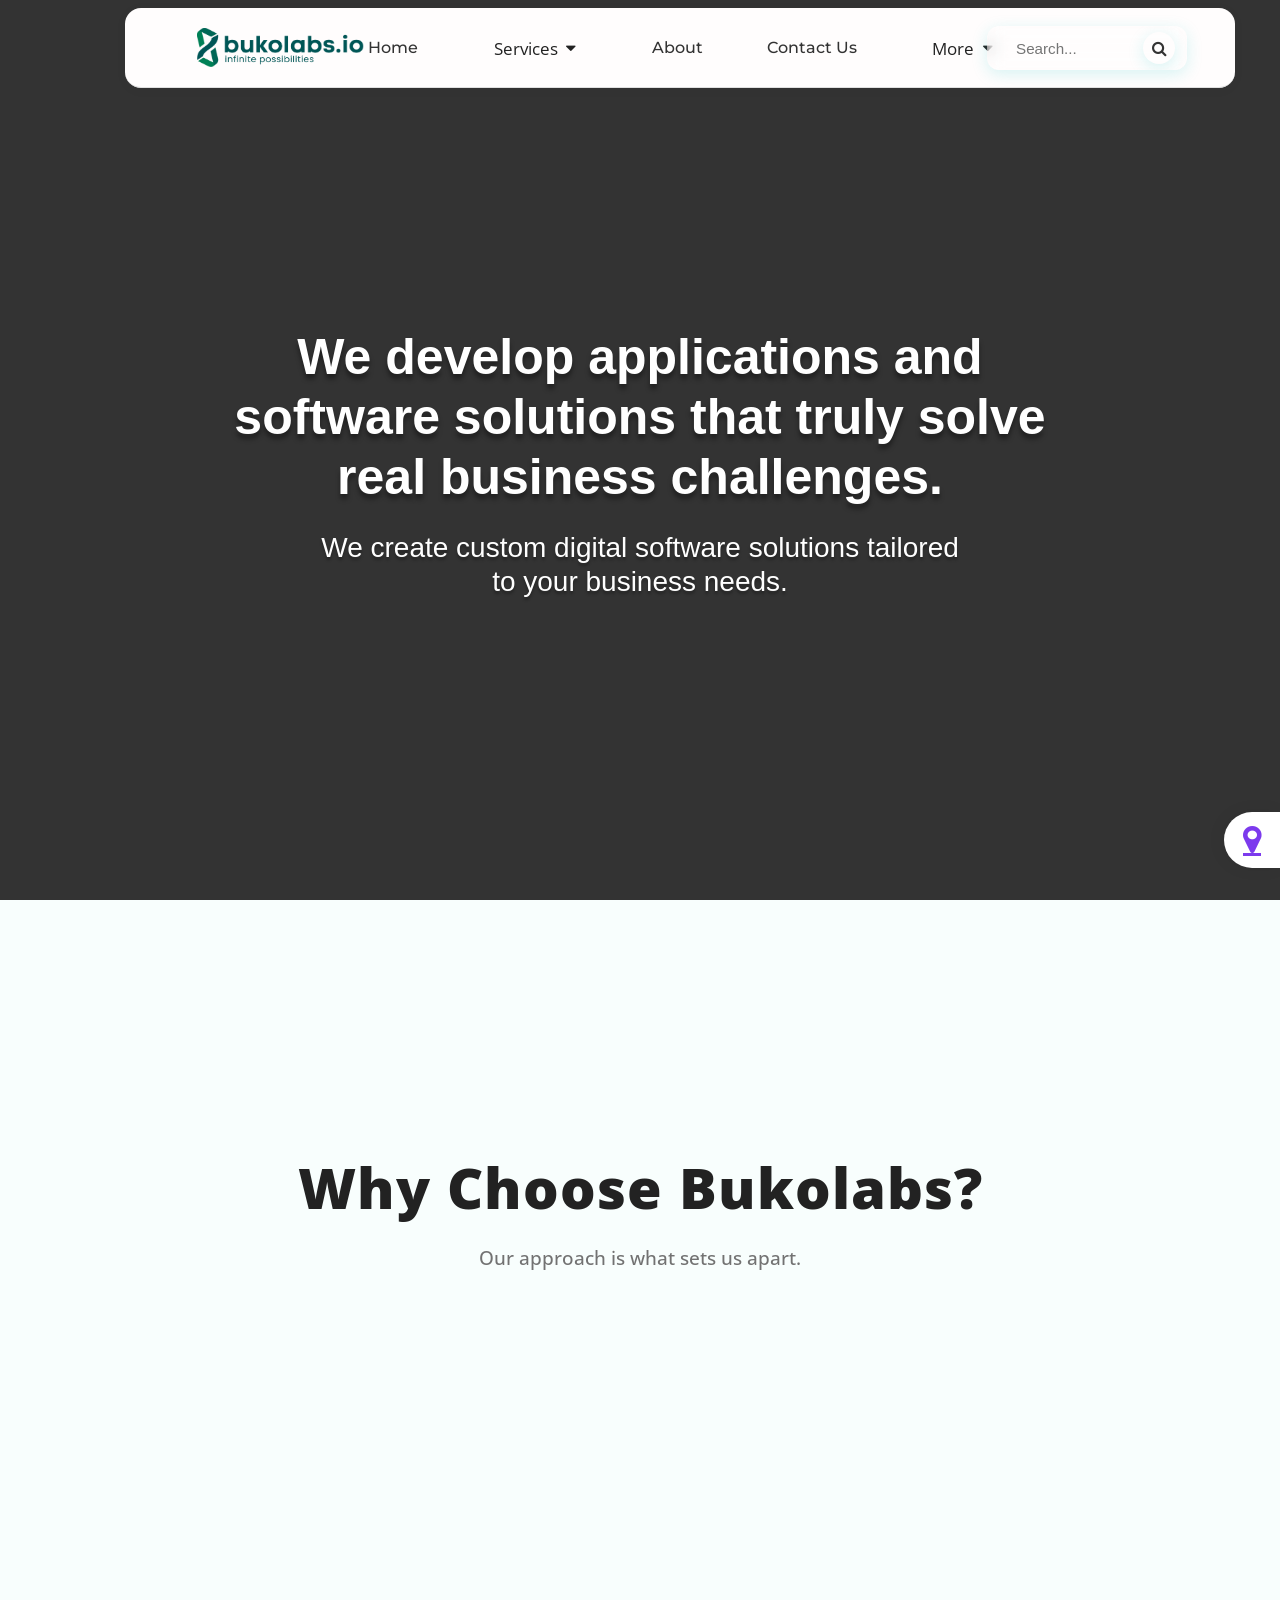
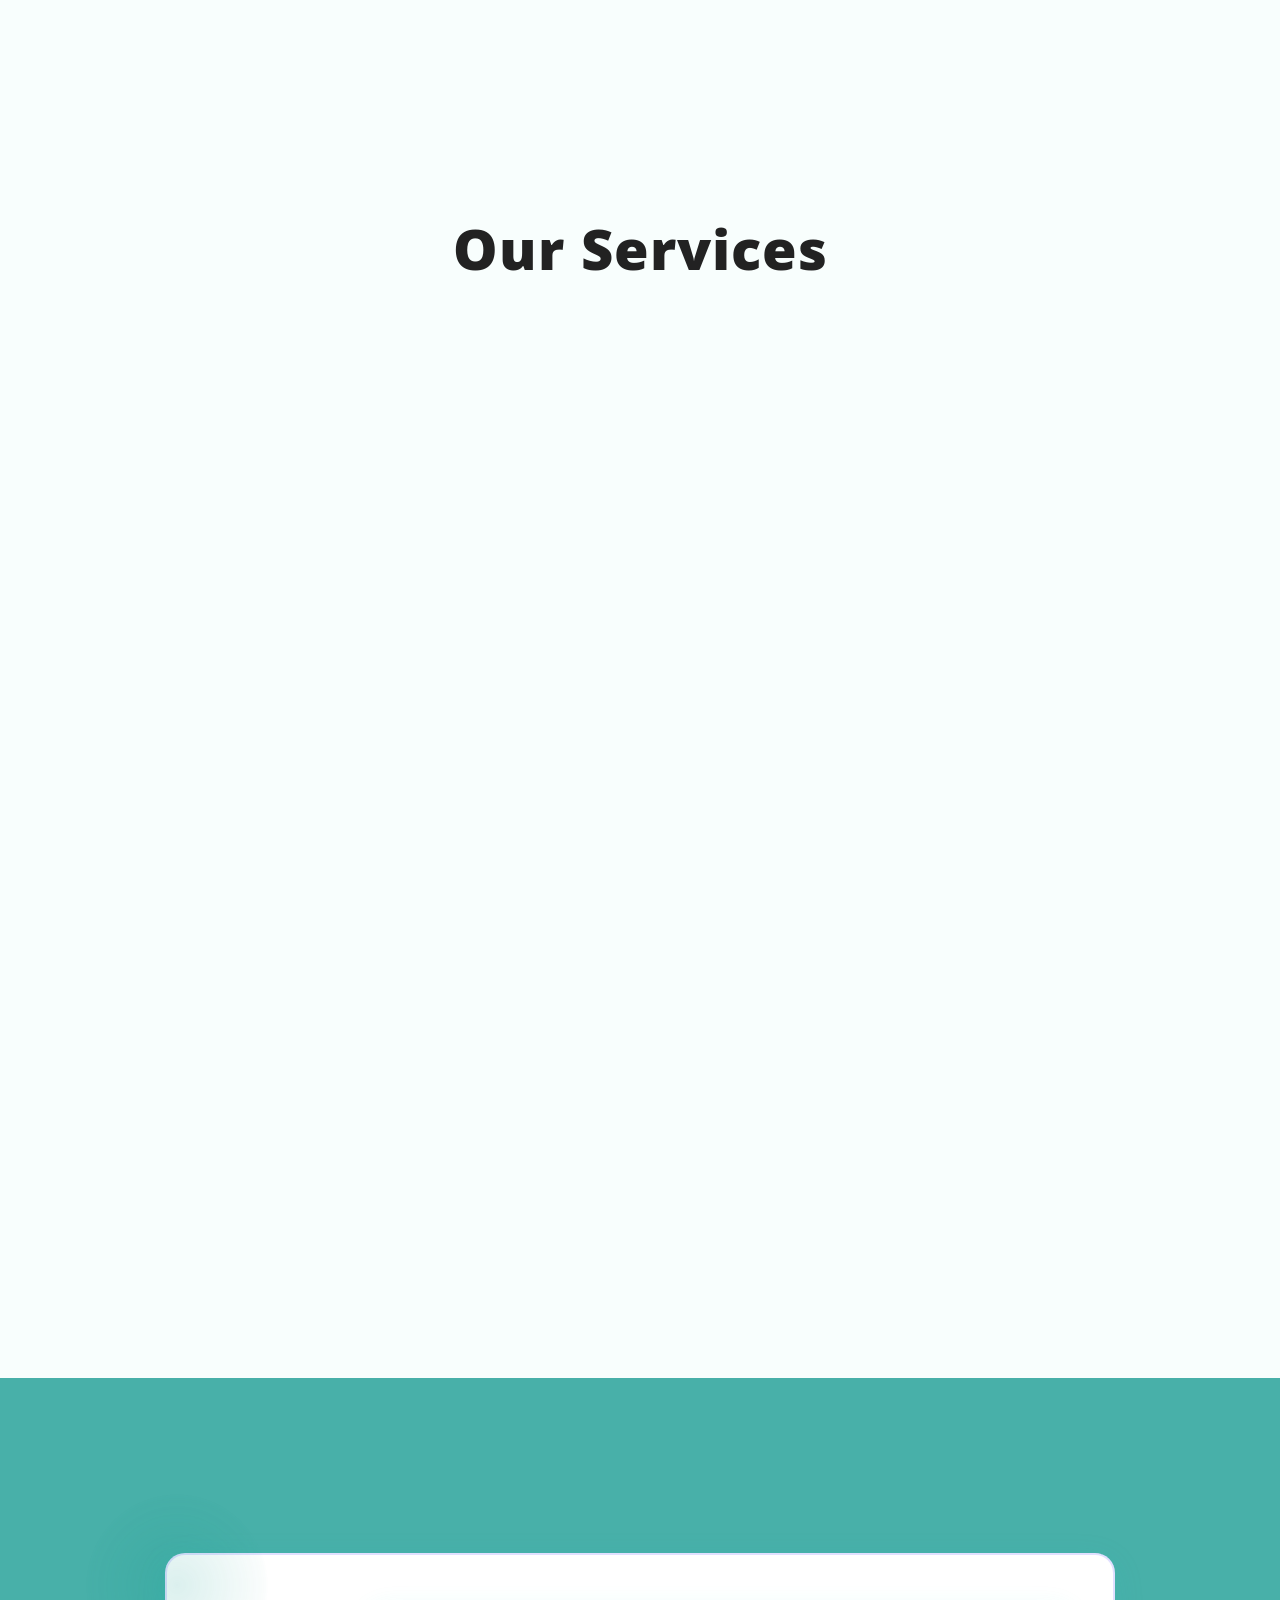
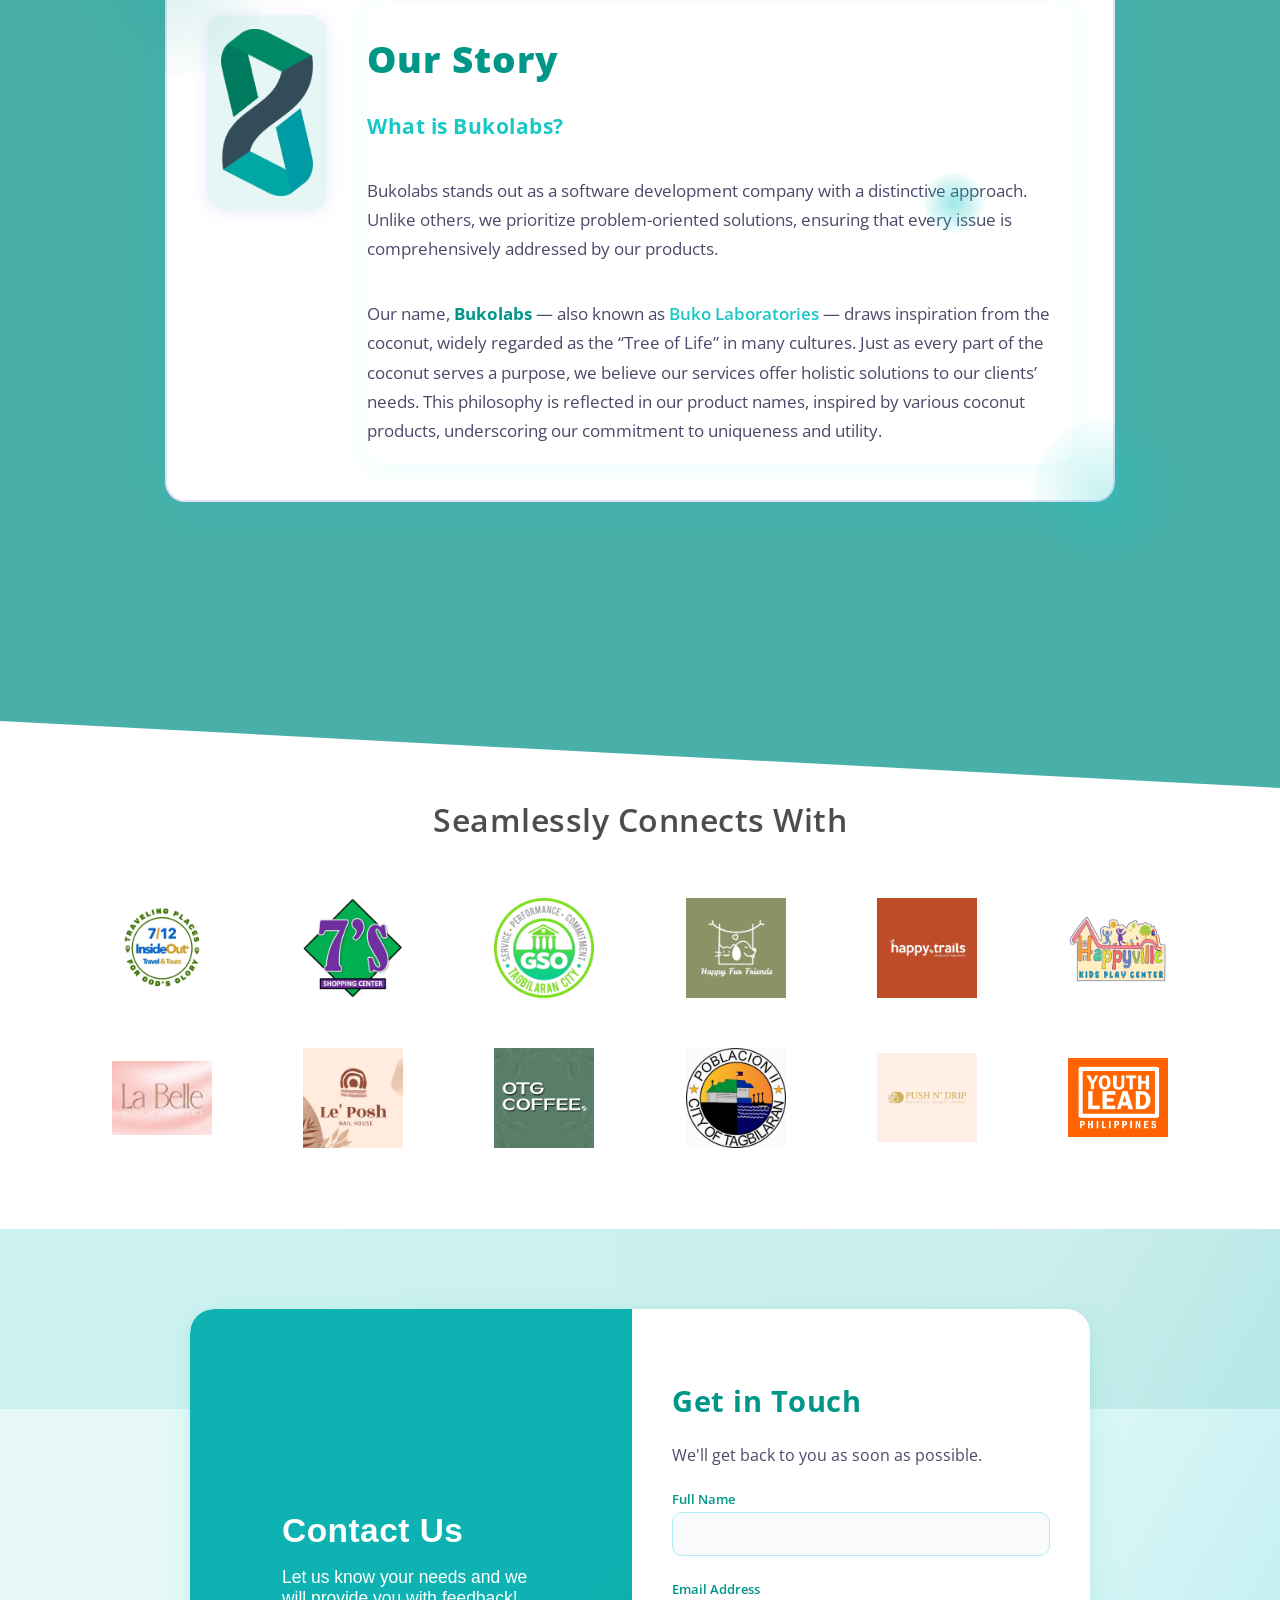
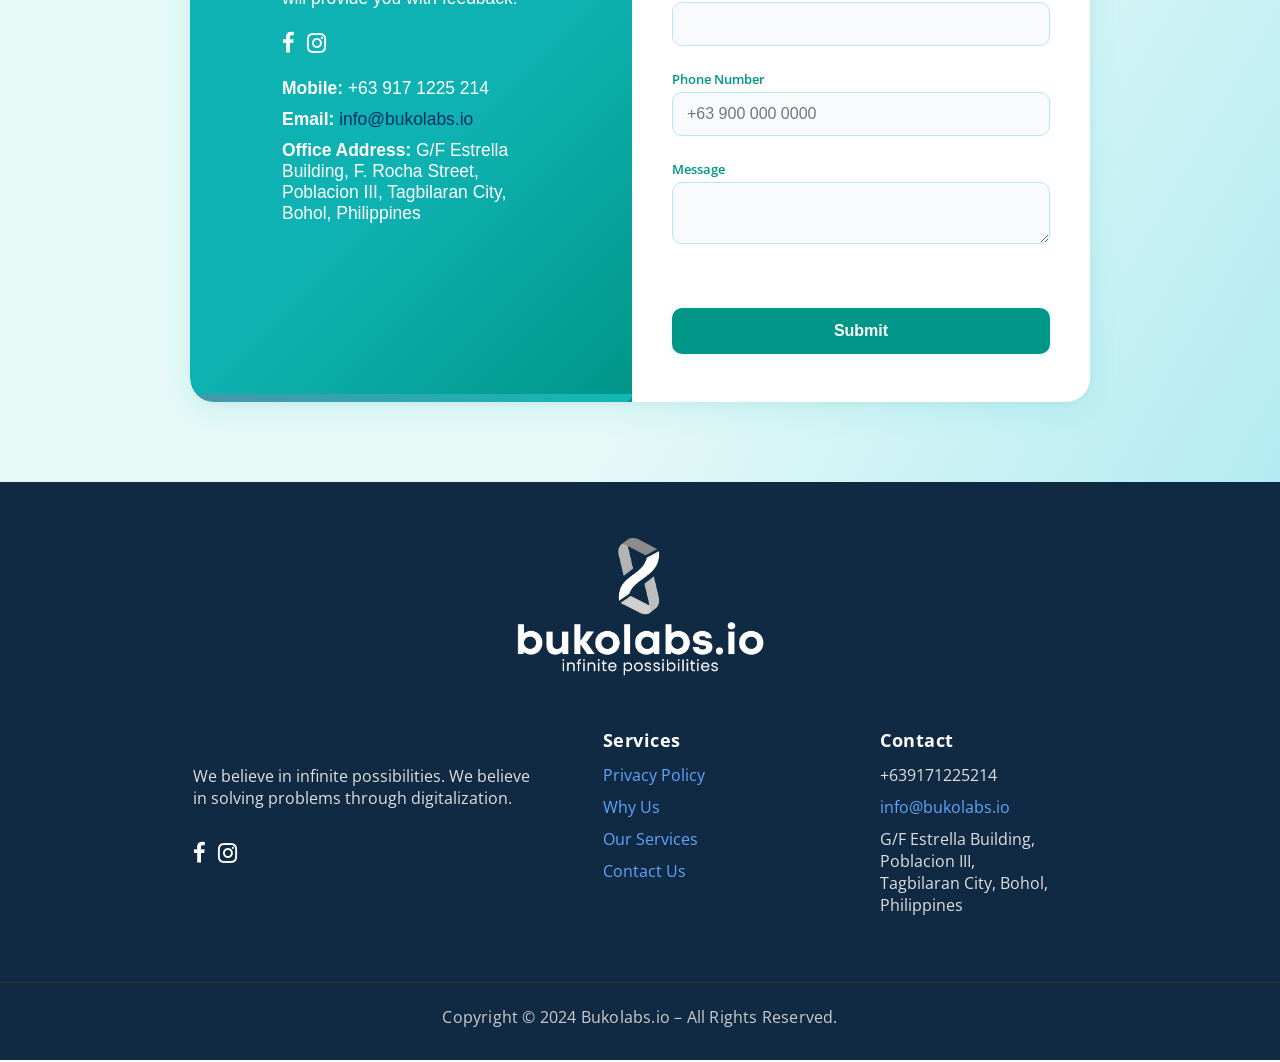
<file: index.html>
<!DOCTYPE html>
<html>
<head>
    <meta name="viewport" content="width=device-width, initial-scale=1">
    <meta charset="UTF-8">
    <title>Bukolabs</title>
    <link rel="icon" type="image/png" sizes="32x32" href="Overall Assets/Company Logo/Bukolabs_Logo_2.png.ico">
    <link rel="stylesheet" href="style.css">
    <link rel="stylesheet" href="https://cdnjs.cloudflare.com/ajax/libs/font-awesome/4.7.0/css/font-awesome.min.css">
    <script src="https://challenges.cloudflare.com/turnstile/v0/api.js" async defer></script>
    <!-- <link rel="stylesheet" href="https://cdnjs.cloudflare.com/ajax/libs/font-awesome/6.4.0/css/all.min.css"> -->

</head>

<body>
    <header id="bukolabs-website" class="header-glass">
        <nav id="menu" class="nav-glass">
            <div id="logo" class="logo-container">
                <a href="#">
                    <img src="Overall Assets/Company Logo/Bukolabs_Logo_Horizontal_3.png" alt="Title Logo" class="logo-img" />
                </a>
            </div>
            <button id="mobile-menu-toggle" aria-label="Open navigation" class="hamburger">
                <span class="bar"></span>
                <span class="bar"></span>
                <span class="bar"></span>
            </button>
            <ul class="nav-links">
                <li style="margin-right:28px;"><a href="#">Home</a></li>
                <li class="dropdown" id="servicesDropdownContainer" style="position:relative; margin-right:28px;">
                    <button class="dropbtn" aria-haspopup="true" aria-expanded="false" id="servicesDropdownBtn" style="background:transparent;border:none;color:#222;font:inherit;padding:0 0.7em;cursor:pointer;display:flex;align-items:center;gap:0.5em;margin-top:2px;box-shadow:none;outline:none;">
                        <span style="display:inline-block;vertical-align:middle;line-height:1.5;">Services</span> <i class="fa fa-caret-down" style="vertical-align:middle;"></i>
                    </button>
                    <div class="dropdown-content" id="servicesDropdownMenu" style="display:none; position:absolute; background: #fff;; min-width:200px; box-shadow:0 2px 8px rgba(0,0,0,0.15); z-index:1000; padding:11px;">
                        <a href="#" style="display:block; padding:10px 18px; border-radius:6px; margin-bottom:6px; transition:background 0.2s;">Customized Software Development</a>
                        <a href="Loyalty&Rewards.html" style="display:block; padding:10px 18px; border-radius:6px; margin-bottom:6px; transition:background 0.2s;">Loyalty and Rewards Management System</a>
                        <a href="Human Resource Management System.html" style="display:block; padding:10px 18px; border-radius:6px; margin-bottom:6px; transition:background 0.2s;">Human Resource Management System</a>
                        <a href="#" style="display:block; padding:10px 18px; border-radius:6px; margin-bottom:6px; transition:background 0.2s;">Business Consultation</a>
                        <a href="#" style="display:block; padding:10px 18px; border-radius:6px; margin-bottom:6px; transition:background 0.2s;">Seminars and Workshops</a>
                        <a href="clinicsolution.html" style="display:block; padding:10px 18px; border-radius:6px; margin-bottom:6px; transition:background 0.2s;">Clinic Management System</a>
                    </div>
                </li>
                <li style="margin-right:28px;"><a href="#about">About</a></li>
                <li class="contact" style="margin-right:28px;"><a href="#contact">Contact Us</a></li>
                <li class="dropdown" id="moreDropdownContainer" style="position:relative; margin-right:0;">
                    <button class="dropbtn" aria-haspopup="true" aria-expanded="false" id="moreDropdownBtn" style="background:transparent;border:none;color:#222;font:inherit;padding:0 0.7em;cursor:pointer;display:flex;align-items:center;gap:0.5em;margin-top:2px;box-shadow:none;outline:none;">
                        <span style="display:inline-block;vertical-align:middle;line-height:1.5;">More</span> <i class="fa fa-caret-down" style="vertical-align:middle;"></i>
                    </button>
                    <div class="dropdown-content" id="moreDropdownMenu" style="display:none; position:absolute; background:#fff; min-width:160px; box-shadow:0 2px 8px rgba(0,0,0,0.15); z-index:1000; padding:11px;">
                        <a href="careers.html" style="display:block; padding:10px 18px; border-radius:6px; margin-bottom:6px; transition:background 0.2s;">Careers <br></a>
                        <a href="news.html" style="display:block; padding:10px 18px; border-radius:6px; margin-bottom:6px; transition:background 0.2s;">News</a>
                    </div>
                </li>
            </ul>
            <form class="nav-search" action="#" method="get" autocomplete="off">
                <input type="text" name="q" id="site-search-input" placeholder="Search..." aria-label="Search" autocomplete="off">
                <button type="submit"><i class="fa fa-search"></i></button>
            </form>
            <div id="search-results" class="search-results-dropdown" style="display:none;"></div>   
        </nav>



    <script>
        // Dropdown toggle for Services
        document.addEventListener('DOMContentLoaded', function() {
            var servicesBtn = document.getElementById('servicesDropdownBtn');
            var servicesMenu = document.getElementById('servicesDropdownMenu');
            var servicesContainer = document.getElementById('servicesDropdownContainer');
            if (servicesBtn && servicesMenu && servicesContainer) {
                servicesMenu.style.display = 'none';
                servicesBtn.addEventListener('click', function(e) {
                    e.preventDefault();
                    var isOpen = servicesMenu.style.display === 'block';
                    servicesMenu.style.display = isOpen ? 'none' : 'block';
                    servicesBtn.setAttribute('aria-expanded', !isOpen);
                });
                document.addEventListener('click', function(e) {
                    if (!servicesBtn.contains(e.target) && !servicesMenu.contains(e.target)) {
                        servicesMenu.style.display = 'none';
                        servicesBtn.setAttribute('aria-expanded', 'false');
                    }
                });
                function repositionDropdown() {
                    if (servicesMenu.style.display === 'block') {
                        var rect = servicesBtn.getBoundingClientRect();
                        var scrollTop = window.scrollY || window.pageYOffset;
                        servicesMenu.style.left = rect.left + 'px';
                        // Place the dropdown right below the nav bar (not below the button)
                        var nav = document.getElementById('menu');
                        if (nav) {
                            var navRect = nav.getBoundingClientRect();
                            servicesMenu.style.top = (navRect.bottom + scrollTop) + 'px';
                        } else {
                            servicesMenu.style.top = (rect.top + scrollTop) + 'px';
                        }
                        servicesMenu.style.minWidth = rect.width + 'px';
                    }
                }
                window.addEventListener('scroll', repositionDropdown);
                window.addEventListener('resize', repositionDropdown);
            }
        });

        // Dropdown toggle for More (Careers, News)
        document.addEventListener('DOMContentLoaded', function() {
            var moreBtn = document.getElementById('moreDropdownBtn');
            var moreMenu = document.getElementById('moreDropdownMenu');
            var moreContainer = document.getElementById('moreDropdownContainer');
            if (moreBtn && moreMenu && moreContainer) {
                moreMenu.style.display = 'none';
                moreBtn.addEventListener('click', function(e) {
                    e.preventDefault();
                    var isOpen = moreMenu.style.display === 'block';
                    moreMenu.style.display = isOpen ? 'none' : 'block';
                    moreBtn.setAttribute('aria-expanded', !isOpen);
                });
                document.addEventListener('click', function(e) {
                    if (!moreBtn.contains(e.target) && !moreMenu.contains(e.target)) {
                        moreMenu.style.display = 'none';
                        moreBtn.setAttribute('aria-expanded', 'false');
                    }
                });
                function repositionDropdown() {
                    if (moreMenu.style.display === 'block') {
                        var rect = moreBtn.getBoundingClientRect();
                        var scrollTop = window.scrollY || window.pageYOffset;
                        moreMenu.style.left = rect.left + 'px';
                        // Place the dropdown right below the nav bar (not below the button)
                        var nav = document.getElementById('menu');
                        if (nav) {
                            var navRect = nav.getBoundingClientRect();
                            moreMenu.style.top = (navRect.bottom + scrollTop) + 'px';
                        } else {
                            moreMenu.style.top = (rect.top + scrollTop) + 'px';
                        }
                        moreMenu.style.minWidth = rect.width + 'px';
                    }
                }
                window.addEventListener('scroll', repositionDropdown);
                window.addEventListener('resize', repositionDropdown);
            }
        });

        window.addEventListener('scroll', function() {
            const menu = document.getElementById('menu');
            if (window.scrollY > 40) {
                menu.classList.add('scrolled');
            } else {
                menu.classList.remove('scrolled');
            }
        });
    </script>
    </header>

    <section id="compintro">
        <div id="landingPage">
            <video autoplay muted loop playsinline class="hero-bg-video">
            <source src="Bukolabs Background Video Final.mp4" type="video/mp4">
            Your browser does not support the video tag.
            </video>
            <div class="hero-text-section">
                <p>
                    We develop applications and<br>
                    software solutions that truly solve<br>
                    real business challenges.
                </p>
                <p class="subtext">
                    We create custom digital software solutions tailored<br>
                    to your business needs.
                </p>
            </div>
        </div>
    </section>

    <section class="features-merged-bg">
        <section id="features" class="features-horizontal">
            <div class="features-title-area">
                <h2 class="features-title">Why Choose Bukolabs?</h2>
                <p class="features-subtitle">Our approach is what sets us apart.</p>
            </div>
            <div class="features-row">
                <div class="feature-card-horizontal">
                    <div class="feature-icon-horizontal">
                        <img src="Overall Assets/Features Icon/icon_one.png" alt="We Listen" />
                    </div>
                    <h3>We Listen & Understand</h3>
                    <p>We immerse ourselves in your business to deeply understand your challenges and goals.</p>
                </div>
                <div class="feature-card-horizontal">
                    <div class="feature-icon-horizontal">
                        <img src="Overall Assets/Features Icon/icon_two.png" alt="Cutting-edge" />
                    </div>
                    <h3>Cutting-edge Technology</h3>
                    <p>We leverage the latest technology and proven methodologies for every project.</p>
                </div>
                <div class="feature-card-horizontal">
                    <div class="feature-icon-horizontal">
                        <img src="Overall Assets/Features Icon/icon_three.png" alt="Compliance" />
                    </div>
                    <h3>Compliance & Security</h3>
                    <p>Your data and operations are protected by our strict compliance and security standards.</p>
                </div>
            </div>
        </section>      

        <section id="services" class="features-horizontal">
            <h2 class="services-title">Our Services</h2>
            <div class="services-grid">
                <div class="service-card">
                    <img src="Overall Assets/Services Logo/WS_Logo_BG2.png" alt="Custom Software Icon" class="service-icon" />
                    <h3>Customized Software Development</h3>
                    <p>Building software from scratch. The way you want it. Doing this addresses your problem elegantly.</p>
                    <a href="#" class="learn-more">Learn More</a>
                </div>
                <div class="service-card">
                    <img src="Overall Assets/Services Logo/RL_Logo_BG2.png" alt="Custom Software Icon" class="service-icon" />
                    <h3>Loyalty and Rewards Management System</h3>
                    <p>Elevate Customer Engagement: Unlock Success with Our Rewards and Loyalty System!</p>
                    <a href="Loyalty&Rewards.html" class="learn-more">Learn More</a>
                </div>
                <div class="service-card">
                    <img src="Overall Assets/Services Logo/HR_Logo_BG2.png" alt="Custom Software Icon" class="service-icon" />
                    <h3>Human Resource Management System</h3>
                    <p>Manage employees automatically with ease. This includes payroll, daily time records, and more!</p>
                    <a href="Human Resource Management System.html" class="learn-more">Learn More</a>
                </div>
                <div class="service-card">
                    <img src="Overall Assets/Services Logo/organic-farming-icon-01-1.png" alt="Custom Software Icon" class="service-icon" />
                    <h3>Business Consultation</h3>
                    <p>Let us take a look at your business and see how we can improve it through our technology.</p>
                    <a href="#" class="learn-more">Learn More</a>
                </div>
                <div class="service-card">
                    <img src="Overall Assets/Services Logo/organic-farming-icon-03-1.png" alt="Custom Software Icon" class="service-icon" />
                    <h3>Seminars and Workshops</h3>
                    <p>Boost Your Digital Prowess: Elevate Your Business and Career with Bukolabs.io’s Cybersecurity, Project Management, and Beyond!</p>
                    <a href="#" class="learn-more">Learn More</a>
                </div>
                <div class="service-card">
                    <img src="Overall Assets/Services Logo/Clinic_Logo BG2.png" alt="Custom Software Icon" class="service-icon" />
                    <h3>Clinic Management System</h3>
                    <p>Manage patient bookings, information and important information with ease!</p>
                    <a href="clinicsolution.html" class="learn-more">Learn More</a>
                </div>
            </div>
        </section>
    </section>
    
    <section id="about" class="about-bukolabs">
        <div class="about-container">
            <div class="about-shape1"></div>
            <div class="about-shape2"></div>
            <div class="about-shape3"></div>
                <div class="about-image">
                    <img src="Overall Assets/Company Logo/Bukolabs_Logo_2.png" alt="Bukolabs Logo" />
                </div>
                <div class="about-text">
                    <h2>Our Story</h2>
                    <h3>What is Bukolabs?</h3>
                    <p>
                        Bukolabs stands out as a software development company with a distinctive approach. Unlike others, we prioritize problem-oriented solutions, ensuring that every issue is comprehensively addressed by our products.
                    </p>
                    <p>
                        Our name, <strong>Bukolabs</strong> — also known as <em>Buko Laboratories</em> — draws inspiration from the coconut, widely regarded as the “Tree of Life” in many cultures. Just as every part of the coconut serves a purpose, we believe our services offer holistic solutions to our clients’ needs. This philosophy is reflected in our product names, inspired by various coconut products, underscoring our commitment to uniqueness and utility.
                    </p>
                </div>        
    </section>

    <section class="integration-section">
        <h2>Seamlessly Connects With</h2>
        <div class="scroll-row">
            <div class="integration-icons-row">
                <div class="icon"><a href="https://travelinsideout.ph/" target="_blank"><img src="Overall Assets/Clients Logo/712-Inside-Out.png" alt=""></a></div>
                <div class="icon"><a href="https://cgsotagbilaran.com" target="_blank"><img src="Overall Assets/Clients Logo/7S-Traders-Inc.jpg" alt=""></a></div>
                <div class="icon"><a href="https://cgsotagbilaran.com/" target="_blank"><img src="Overall Assets/Clients Logo/General-Service-Office-Tagbilaran.png" alt=""></a></div>
                <div class="icon"><a href="https://www.facebook.com/happyfurfriends.bhl" target="_blank"><img src="Overall Assets/Clients Logo/Happy-Fur-Friends.png" alt=""></a></div>
                <div class="icon"><a href="https://happytrails.ph/" target="_blank"><img src="Overall Assets/Clients Logo/Happy-Trails-Ph.png" alt=""></a></div>
                <div class="icon"><a href="https://www.facebook.com/happyvillekidsplaycenter/" target="_blank"><img src="Overall Assets/Clients Logo/Happyville-Kids-Play-Center.png" alt=""></a></div>
                <div class="icon"><a href="https://www.facebook.com/LaBelleMedicalAesthetics" target="_blank"><img src="Overall Assets/Clients Logo/La-Belle-Medical-Aesthetic.png" alt=""></a></div>
                <div class="icon"><a href="https://www.facebook.com/leposhnailhouse/" target="_blank"><img src="Overall Assets/Clients Logo/Le-Posh-Nail-House.jpg" alt=""></a></div>
                <div class="icon"><a href="https://www.facebook.com/otgcoffeealturasmall" target="_blank"><img src="Overall Assets/Clients Logo/otg-coffee.jpg" alt=""></a></div>
                <div class="icon"><a href="https://pob2tagbilaran.com/" target="_blank"><img src="Overall Assets/Clients Logo/Poblacion-2-Tagbilaran-City.jpg" alt=""></a></div>
                <div class="icon"><a href="https://www.facebook.com/PushNDripBeautyLounge/" target="_blank"><img src="Overall Assets/Clients Logo/Push-and-Drip.jpg" alt=""></a></div>
                <div class="icon"><a href="https://www.facebook.com/YOUTHLEADHUB/" target="_blank"><img src="Overall Assets/Clients Logo/Youthlead-Philippines.png" alt=""></a></div>
            </div>
        </div>
    </section>

    <section id="contact">
        <form class="wrapper" action="verify.php" method="POST">
            <div class="left-side">
                <div class="contact-details">
                    <h2>Contact Us</h2>
                    <p>Let us know your needs and we will provide you with feedback!</p>
                    <div class="footer-social">
                        <a href="https://www.facebook.com/bukolabsph" target="_blank"><i class="fa fa-facebook"></i></a>
                        <a href="https://instagram.com/bukolabs" target="_blank"><i class="fa fa-instagram"></i></a>
                    </div>
                    <div class="contact-info">
                        <p><strong>Mobile:</strong> +63 917 1225 214</p>
                        <p><strong>Email:</strong> <a href="mailto:info@bukolabs.io">info@bukolabs.io</a></p>
                        <p><strong>Office Address:</strong> G/F Estrella Building, F. Rocha Street, Poblacion III, Tagbilaran City, Bohol, Philippines</p>
                    </div>
                </div>
            </div>
            <div class="right-side">
                <div id="successPopup" class="success-popup">✅ Message sent!</div>
                <h2>Get in Touch</h2>
                <p>We'll get back to you as soon as possible.</p>
                <div class="form-group">
                    <label for="name">Full Name</label>
                    <input type="text" name="name" id="name" required>
                </div>
                <div class="form-group">
                    <label for="email">Email Address</label>
                    <input type="email" name="email" id="email" required>
                </div>
                <div class="form-group">
                    <label for="phone">Phone Number</label>
                    <input type="tel" name="phone" id="phone" placeholder="+63 900 000 0000" required>
                </div>
                <div class="form-group">
                    <label for="message">Message</label>
                    <textarea name="message" id="message" required></textarea>
                </div>
                <form action="verify.php" method="POST">
                    <div class="cf-turnstile"
                        data-sitekey="0x4AAAAAABlNKWWbj8fwsMxJ">
                    </div>
                    <br>
                    <button type="submit">Submit</button>
                </form>
            </div>
        </form>
    </section>

    <footer class="site-footer">
        <div class="footer-logo-area">
            <img src="Overall Assets/Company Logo/Bukolabs_Logo_Vertical_4.png" alt="Bukolabs.io Logo" class="footer-logo" />
        </div>
        <div class="footer-content">
            <div class="footer-brand">
                <p>We believe in infinite possibilities. We believe in solving problems through digitalization.</p>
                <div class="footer-social">
                    <a href="https://www.facebook.com/bukolabsph" target="_blank" aria-label="Facebook">
                        <i class="fa fa-facebook"></i>
                    </a>
                    <a href="https://instagram.com/bukolabs" target="_blank" aria-label="Instagram">
                        <i class="fa fa-instagram"></i>
                    </a>
                </div>
            </div>
            <div class="footer-links">
                 <h3>Services</h3>
                <ul>
                    <li><a href="#">Privacy Policy</a></li>
                    <li><a href="#">Why Us</a></li>
                    <li><a href="#services">Our Services</a></li>
                    <li><a href="#contact">Contact Us</a></li>
                </ul>
            </div>
            <div class="footer-contact">
                <h3>Contact</h3>
                <ul>
                    <li>+639171225214</li>
                    <li><a href="mailto:info@bukolabs.io">info@bukolabs.io</a></li>
                    <li>G/F Estrella Building, Poblacion III,<br>Tagbilaran City, Bohol, Philippines</li>
                </ul>
            </div>
        </div>
        <div class="footer-bottom">
            Copyright © 2024 Bukolabs.io – All Rights Reserved.
        </div>
    </footer>

    <aside class="sidebar-map">
        <a href="map.html" class="sidebar-map-link" title="View Map">
            <i class="fa fa-map-marker"></i>
        </a>
    </aside>

    <!-- <div id="hiring-notification">
    <button id="close-hiring-notification" aria-label="Close notification">&times;</button>
    <div class="hiring-content">
        📢 <strong>We're hiring!</strong> Join the Bukolabs team.
    </div> -->
</div>

    <script>
        // Toggle mobile nav
        document.getElementById('mobile-menu-toggle').addEventListener('click', function() {
            document.querySelector('.nav-links').classList.toggle('show');
        });

        // Change nav on scroll
        window.addEventListener('scroll', function() {
            const menu = document.getElementById('menu');
            if (window.scrollY > 40) {
                menu.classList.add('scrolled');
            } else {
                menu.classList.remove('scrolled');
            }
        });
        // Simple Site Search Functionality
        document.addEventListener("DOMContentLoaded", function() {
            const searchForm = document.querySelector('.nav-search');
            const searchInput = document.getElementById('site-search-input');
            let resultsBox = document.getElementById('search-results');
            if (resultsBox && searchForm) {
                // Place resultsBox absolutely below the search form
                resultsBox.style.position = 'absolute';
                resultsBox.style.top = (searchForm.offsetTop + searchForm.offsetHeight + 4) + 'px';
                resultsBox.style.left = searchForm.offsetLeft + 'px';
                resultsBox.style.width = searchForm.offsetWidth + 'px';
                resultsBox.style.zIndex = '2000';
                resultsBox.style.background = '#fff';
                resultsBox.style.boxShadow = '0 2px 8px rgba(0,0,0,0.15)';
                resultsBox.style.borderRadius = '6px';
                resultsBox.style.padding = '0.5em 0';
                resultsBox.style.maxHeight = '300px';
                resultsBox.style.overflowY = 'auto';
            }
            // Collect searchable content from key sections
            const searchableSections = [
                {
                    title: 'Our Services',
                    selector: '#services .service-card',
                    getText: card => card.querySelector('h3')?.textContent + ' ' + card.querySelector('p')?.textContent,
                    getLink: card => card.querySelector('a.learn-more')?.getAttribute('href') || '#'
                },
                {
                    title: 'About Bukolabs',
                    selector: '#about .about-text',
                    getText: el => el.textContent,
                    getLink: () => '#about'
                },
                {
                    title: 'Contact',
                    selector: '#contact .contact-details',
                    getText: el => el.textContent,
                    getLink: () => '#contact'
                },
                {
                    title: 'Footer',
                    selector: 'footer.site-footer',
                    getText: el => el.textContent,
                    getLink: () => 'javascript:void(0)'
                }
            ];

            function searchSite(query) {
                const results = [];
                if (!query.trim()) return results;
                const q = query.trim().toLowerCase();
                searchableSections.forEach(section => {
                    document.querySelectorAll(section.selector).forEach(el => {
                        const text = section.getText(el)?.toLowerCase() || '';
                        if (text.includes(q)) {
                            results.push({
                                section: section.title,
                                text: section.getText(el),
                                link: section.getLink(el)
                            });
                        }
                    });
                });
                return results;
            }

            function showResults(results, query) {
                if (!resultsBox) return;
                if (!query.trim()) {
                    resultsBox.style.display = 'none';
                    resultsBox.innerHTML = '';
                    return;
                }
                if (results.length === 0) {
                    resultsBox.innerHTML = `<div class="search-no-results" style="padding:0.5em 1em; color:#888;">No results found.</div>`;
                } else {
                    resultsBox.innerHTML = results.map(r =>
                        `<div class="search-result-item" style="padding:0.5em 1em; border-bottom:1px solid #eee;">
                            <a href="${r.link}" style="text-decoration:none; color:#222; display:block;">
                                <strong>${r.section}:</strong> ${r.text.replace(new RegExp(query, 'ig'), m => `<mark style='background: #ffe066; color: #222;'>${m}</mark>`)}</a>
                        </div>`
                    ).join('');
                }
                resultsBox.style.display = 'block';
                // Recalculate position in case of resize
                const rect = searchForm.getBoundingClientRect();
                resultsBox.style.position = 'absolute';
                resultsBox.style.top = (searchForm.offsetTop + searchForm.offsetHeight + 4) + 'px';
                resultsBox.style.left = searchForm.offsetLeft + 'px';
                resultsBox.style.width = searchForm.offsetWidth + 'px';
                resultsBox.style.zIndex = '2000';
            }

            // Handle form submit
            if (searchForm && searchInput) {
                searchForm.addEventListener('submit', function(e) {
                    e.preventDefault();
                    const query = searchInput.value;
                    const results = searchSite(query);
                    showResults(results, query);
                });
                // Live search as you type
                searchInput.addEventListener('input', function() {
                    const query = searchInput.value;
                    const results = searchSite(query);
                    showResults(results, query);
                });
                // Hide results when clicking outside
                document.addEventListener('click', function(e) {
                    if (!searchForm.contains(e.target) && !resultsBox.contains(e.target)) {
                        resultsBox.style.display = 'none';
                    }
                });
                // Reposition results box on window resize
                window.addEventListener('resize', function() {
                    if (resultsBox.style.display === 'block') {
                        resultsBox.style.top = (searchForm.offsetTop + searchForm.offsetHeight + 4) + 'px';
                        resultsBox.style.left = searchForm.offsetLeft + 'px';
                        resultsBox.style.width = searchForm.offsetWidth + 'px';
                    }
                });
            }
        });

        // --- End Site Search ---
        document.addEventListener("DOMContentLoaded", function() {
            function revealFeatures() {
                const cards = document.querySelectorAll('.feature-card-horizontal');
                const trigger = window.innerHeight * 0.85;
                cards.forEach(card => {
                    const rect = card.getBoundingClientRect();
                        if (rect.top < trigger && rect.bottom > 80) {
                            card.classList.add('visible');
                        } else {
                            card.classList.remove('visible');
                        }
                });
            }
            window.addEventListener('scroll', revealFeatures);
            revealFeatures();
        });

        // Services Cards Reveal
        document.addEventListener("DOMContentLoaded", function() {
            const cards = document.querySelectorAll('.service-card');
                cards.forEach((card, i) => {
                // Alternate left/right
                    if (i % 2 === 0) card.classList.add('from-left');
                });

                function revealCards() {
                    const trigger = window.innerHeight * 0.85;
                    cards.forEach(card => {
                        const rect = card.getBoundingClientRect();
                        if (rect.top < trigger && rect.bottom > 80) {
                            card.classList.add('visible');
                        } else {
                            card.classList.remove('visible');
                        }
                    });
                }
                window.addEventListener('scroll', revealCards);
                revealCards(); 
        });

        // Mobile menu toggle functionality
        document.addEventListener("DOMContentLoaded", function() {      
            const mobileMenuToggle = document.getElementById('mobile-menu-toggle');
            const navLinks = document.querySelector('.nav-links');
    
            if (mobileMenuToggle && navLinks) {
                mobileMenuToggle.addEventListener('click', function() {
                    // Toggle the menu
                    navLinks.classList.toggle('open');
                    mobileMenuToggle.classList.toggle('open');
            
                    // Prevent body scroll when menu is open
                    if (navLinks.classList.contains('open')) {
                        document.body.style.overflow = 'hidden';
                        } else {
                        document.body.style.overflow = 'auto';
                    }
                });
        
                // Close menu when clicking on a link
                const navLinkItems = navLinks.querySelectorAll('a');
                navLinkItems.forEach(link => {
                    link.addEventListener('click', function() {
                        navLinks.classList.remove('open');
                        mobileMenuToggle.classList.remove('open');
                        document.body.style.overflow = 'auto';
                    });
                });
        
                // Close menu when clicking outside
                document.addEventListener('click', function(event) {
                    const isClickInsideNav = navLinks.contains(event.target);
                    const isClickOnToggle = mobileMenuToggle.contains(event.target);
            
                    if (!isClickInsideNav && !isClickOnToggle && navLinks.classList.contains('open')) {
                        navLinks.classList.remove('open');
                        mobileMenuToggle.classList.remove('open');
                        document.body.style.overflow = 'auto';
                    }
                });
        
                // Handle window resize
                window.addEventListener('resize', function() {
                    if (window.innerWidth > 768) {
                        navLinks.classList.remove('open');
                        mobileMenuToggle.classList.remove('open');
                        document.body.style.overflow = 'auto';
                    }
                });
            }
    
            // Touch swipe functionality for mobile (optional enhancement)
            let startX = 0;
            let endX = 0;
    
            document.addEventListener('touchstart', function(event) {
                startX = event.changedTouches[0].screenX;
            });
    
            document.addEventListener('touchend', function(event) {
                endX = event.changedTouches[0].screenX;
                handleSwipe();
            });
    
            function handleSwipe() {
                const swipeThreshold = 50;
                const swipeDistance = endX - startX;
        
                // Swipe right to open menu (from left edge)
                if (swipeDistance > swipeThreshold && startX < 50 && window.innerWidth <= 768) {
                    if (!navLinks.classList.contains('open')) {
                        navLinks.classList.add('open');
                        mobileMenuToggle.classList.add('open');
                        document.body.style.overflow = 'hidden';
                    }
                }
        
                // Swipe left to close menu
                if (swipeDistance < -swipeThreshold && navLinks.classList.contains('open')) {
                    navLinks.classList.remove('open');
                    mobileMenuToggle.classList.remove('open');
                    document.body.style.overflow = 'auto';
                }
            }
    
            // Improve scroll performance on mobile
            let ticking = false;
    
            function updateScrollElements() {
                // Your existing scroll functions here
                // (features reveal, about reveal, etc.)
                ticking = false;
            }
    
            function requestScrollUpdate() {
                if (!ticking) {
                    requestAnimationFrame(updateScrollElements);
                    ticking = true;
                }
            }
    
            // Use passive event listeners for better performance
            window.addEventListener('scroll', requestScrollUpdate, { passive: true });
    
            // Add loading class to body when page loads
            document.body.classList.add('loaded');
        });

        // Register service worker for offline functionality (optional)
        if ('serviceWorker' in navigator) {
            window.addEventListener('load', function() {
                navigator.serviceWorker.register('/sw.js')
                    .then(function(registration) {
                        console.log('ServiceWorker registration successful');
                })
                .catch(function(err) {
                    console.log('ServiceWorker registration failed');
                });
            });
        }

        // Add to home screen prompt (optional)
        let deferredPrompt;
        window.addEventListener('beforeinstallprompt', function(event) {
            event.preventDefault();
            deferredPrompt = event;
    
            // Show install button or prompt
            const installButton = document.getElementById('install-button');
            if (installButton) {
                installButton.style.display = 'block';
                installButton.addEventListener('click', function() {
                    deferredPrompt.prompt();
                    deferredPrompt.userChoice.then(function(choiceResult) {
                        if (choiceResult.outcome === 'accepted') {
                            console.log('User accepted the install prompt');
                        }
                        deferredPrompt = null;
                        installButton.style.display = 'none';
                    });
                });
            }
        });

        document.addEventListener("DOMContentLoaded", function() {
            const num1 = Math.floor(Math.random() * 10) + 1;
            const num2 = Math.floor(Math.random() * 10) + 1;
            const answer = num1 + num2;
            document.getElementById('math-question').textContent = `${num1} + ${num2}`;
            document.getElementById('math-captcha').dataset.answer = answer;

            const form = document.querySelector('form.wrapper');
            if(form) {
                form.addEventListener('submit', function(e) {
                    const userAnswer = document.getElementById('math-captcha').value;
                    const correctAnswer = document.getElementById('math-captcha').dataset.answer;
                    if (parseInt(userAnswer, 10) !== parseInt(correctAnswer, 10)) {
                        e.preventDefault();
                        document.getElementById('mathCaptchaError').textContent = "Incorrect answer. Please try again.";
                    } else {
                        document.getElementById('mathCaptchaError').textContent = "";
                    }
                });
            }
        });

        // Ripple on Click Only Script
        document.addEventListener('click', function(e) {
            const ripple = document.createElement('div');
            ripple.className = 'ripple-click';
            ripple.style.left = `${e.clientX}px`;
            ripple.style.top = `${e.clientY}px`;
            document.body.appendChild(ripple);

            ripple.addEventListener('animationend', () => {
                ripple.remove();
            });
        });
        
        document.addEventListener('DOMContentLoaded', function() {
            const bar = document.getElementById('hiring-notification');
            const closeBtn = document.getElementById('close-hiring-notification');

            if (closeBtn && bar) {
                closeBtn.addEventListener('click', function(event) {
                    event.stopPropagation(); // prevent triggering redirect
                    bar.style.display = 'none';
                });
            }

            if (bar) {
                bar.addEventListener('click', function() {
                    window.location.href = 'careers.html'; // change to your target page
                });
            }
        });
    </script>

</body>
</html>
</file>
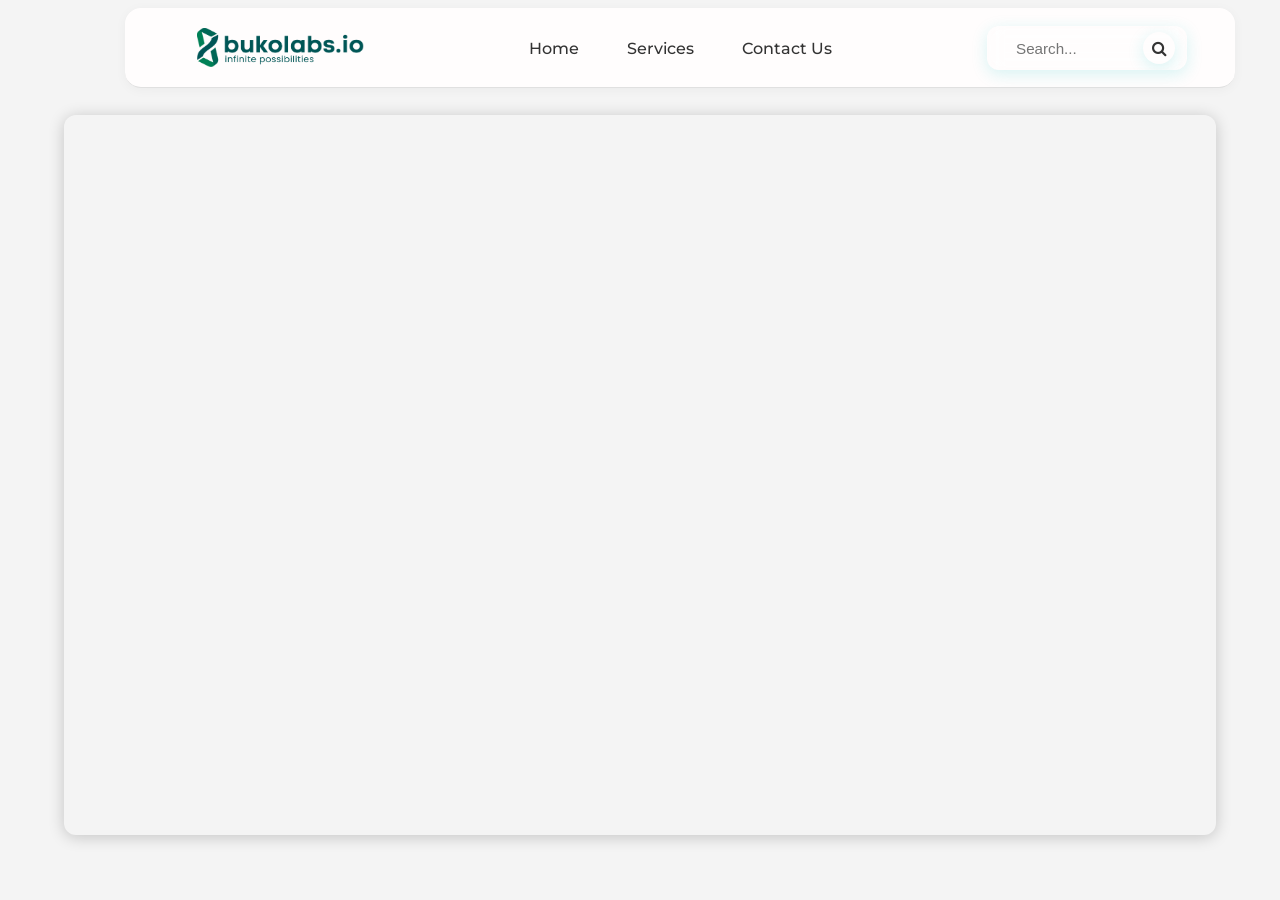
<file: map.html>
<!DOCTYPE html>
<html lang="en">
<head>
    <meta charset="UTF-8">
    <meta name="viewport" content="width=device-width, initial-scale=1.0">
    <title>Bukolabs Location Map</title>
    <link rel="stylesheet" href="style.css">
    <link rel="stylesheet" href="https://cdnjs.cloudflare.com/ajax/libs/font-awesome/4.7.0/css/font-awesome.min.css">
    <style>
        html, body {
            margin: 0;
            padding: 0;
            height: 100%;
        }

        .map-container {
            width: 100vw;
            height: 100vh;
            display: flex;
            justify-content: center;
            align-items: center;
            background: #f4f4f4;
            overflow: hidden;
        }
        
        iframe {
            border: 0;
            width: 90vw;
            height: 80vh;
            box-shadow: 0 2px 16px rgba(0,0,0,0.2);
            border-radius: 12px;
            margin-top: 50px
        }
    </style>
</head>
<body>
    <header id="bukolabs-website" class="header-glass">
        <nav id="menu" class="nav-glass">
            <div id="logo" class="logo-container">
                <a href="#">
                <img src="Overall Assets/Company Logo/Bukolabs_Logo_Horizontal_3.png" alt="Title Logo" class="logo-img" />
                </a>
            </div>
            <button id="mobile-menu-toggle" aria-label="Open navigation" class="hamburger">
                <span class="bar"></span>
                <span class="bar"></span>
                <span class="bar"></span>
            </button>
            <ul class="nav-links">
                <li><a href="index.html">Home</a></li>
                <li class="services"><a href="index.html#services">Services</a></li>
                <li class="contact"><a href="index.html#contact">Contact Us</a></li>
            </ul>
            <form class="nav-search" action="#" method="get" autocomplete="off">
                <input type="text" name="q" id="site-search-input" placeholder="Search..." aria-label="Search" autocomplete="off">
                <button type="submit"><i class="fa fa-search"></i></button>
            </form>
            <div id="search-results" class="search-results-dropdown" style="display:none;"></div>
        </nav>

        <script>
            window.addEventListener('scroll', function() {
                const menu = document.getElementById('menu');
                if (window.scrollY > 40) {
                    menu.classList.add('scrolled');
                } else {
                    menu.classList.remove('scrolled');
                }
            });
        </script>
    </header>

    <div class="map-container">
        <iframe
            src="https://www.google.com/maps?q=Bukolabs+Software+Development+Services,+F+Rocha+St,+Tagbilaran+City,+Bohol&output=embed"
            allowfullscreen=""
            loading="lazy"
            referrerpolicy="no-referrer-when-downgrade">
        </iframe>
    </div>

    <script>
        // Simple Site Search Functionality
        document.addEventListener("DOMContentLoaded", function() {
            const searchForm = document.querySelector('.nav-search');
            const searchInput = document.getElementById('site-search-input');
            let resultsBox = document.getElementById('search-results');
            if (resultsBox && searchForm) {
                // Place resultsBox absolutely below the search form
                resultsBox.style.position = 'absolute';
                resultsBox.style.top = (searchForm.offsetTop + searchForm.offsetHeight + 4) + 'px';
                resultsBox.style.left = searchForm.offsetLeft + 'px';
                resultsBox.style.width = searchForm.offsetWidth + 'px';
                resultsBox.style.zIndex = '2000';
                resultsBox.style.background = '#fff';
                resultsBox.style.boxShadow = '0 2px 8px rgba(0,0,0,0.15)';
                resultsBox.style.borderRadius = '6px';
                resultsBox.style.padding = '0.5em 0';
                resultsBox.style.maxHeight = '300px';
                resultsBox.style.overflowY = 'auto';
            }
            // Collect searchable content from key sections
            const searchableSections = [
                {
                    title: 'Our Services',
                    selector: '#services .service-card',
                    getText: card => card.querySelector('h3')?.textContent + ' ' + card.querySelector('p')?.textContent,
                    getLink: card => card.querySelector('a.learn-more')?.getAttribute('href') || '#'
                },
                {
                    title: 'About Bukolabs',
                    selector: '#about .about-text',
                    getText: el => el.textContent,
                    getLink: () => '#about'
                },
                {
                    title: 'Contact',
                    selector: '#contact .contact-details',
                    getText: el => el.textContent,
                    getLink: () => '#contact'
                },
                {
                    title: 'Footer',
                    selector: 'footer.site-footer',
                    getText: el => el.textContent,
                    getLink: () => 'javascript:void(0)'
                }
            ];

            function searchSite(query) {
                const results = [];
                if (!query.trim()) return results;
                const q = query.trim().toLowerCase();
                searchableSections.forEach(section => {
                    document.querySelectorAll(section.selector).forEach(el => {
                        const text = section.getText(el)?.toLowerCase() || '';
                        if (text.includes(q)) {
                            results.push({
                                section: section.title,
                                text: section.getText(el),
                                link: section.getLink(el)
                            });
                        }
                    });
                });
                return results;
            }

            function showResults(results, query) {
                if (!resultsBox) return;
                if (!query.trim()) {
                    resultsBox.style.display = 'none';
                    resultsBox.innerHTML = '';
                    return;
                }
                if (results.length === 0) {
                    resultsBox.innerHTML = `<div class="search-no-results" style="padding:0.5em 1em; color:#888;">No results found.</div>`;
                } else {
                    resultsBox.innerHTML = results.map(r =>
                        `<div class="search-result-item" style="padding:0.5em 1em; border-bottom:1px solid #eee;">
                            <a href="${r.link}" style="text-decoration:none; color:#222; display:block;">
                                <strong>${r.section}:</strong> ${r.text.replace(new RegExp(query, 'ig'), m => `<mark style='background: #ffe066; color: #222;'>${m}</mark>`)}</a>
                        </div>`
                    ).join('');
                }
                resultsBox.style.display = 'block';

                // Recalculate position in case of resize
                const rect = searchForm.getBoundingClientRect();
                resultsBox.style.position = 'absolute';
                resultsBox.style.top = (searchForm.offsetTop + searchForm.offsetHeight + 4) + 'px';
                resultsBox.style.left = searchForm.offsetLeft + 'px';
                resultsBox.style.width = searchForm.offsetWidth + 'px';
                resultsBox.style.zIndex = '2000';
            }

            // Handle form submit
            if (searchForm && searchInput) {
                searchForm.addEventListener('submit', function(e) {
                    e.preventDefault();
                    const query = searchInput.value;
                    const results = searchSite(query);
                    showResults(results, query);
                });
                // Live search as you type
                searchInput.addEventListener('input', function() {
                    const query = searchInput.value;
                    const results = searchSite(query);
                    showResults(results, query);
                });
                // Hide results when clicking outside
                document.addEventListener('click', function(e) {
                    if (!searchForm.contains(e.target) && !resultsBox.contains(e.target)) {
                        resultsBox.style.display = 'none';
                    }
                });
                // Reposition results box on window resize
                window.addEventListener('resize', function() {
                    if (resultsBox.style.display === 'block') {
                        resultsBox.style.top = (searchForm.offsetTop + searchForm.offsetHeight + 4) + 'px';
                        resultsBox.style.left = searchForm.offsetLeft + 'px';
                        resultsBox.style.width = searchForm.offsetWidth + 'px';
                    }
                });
            }
        });

        // --- End Site Search ---
        document.addEventListener("DOMContentLoaded", function() {
            function revealFeatures() {
                const cards = document.querySelectorAll('.feature-card-horizontal');
                const trigger = window.innerHeight * 0.85;
                cards.forEach(card => {
                    const rect = card.getBoundingClientRect();
                        if (rect.top < trigger && rect.bottom > 80) {
                            card.classList.add('visible');
                        } else {
                            card.classList.remove('visible');
                        }
                });
            }
            window.addEventListener('scroll', revealFeatures);
            revealFeatures();
        });

        // Services Cards Reveal
        document.addEventListener("DOMContentLoaded", function() {
            const cards = document.querySelectorAll('.service-card');
                cards.forEach((card, i) => {
                // Alternate left/right
                    if (i % 2 === 0) card.classList.add('from-left');
                });

                function revealCards() {
                    const trigger = window.innerHeight * 0.85;
                    cards.forEach(card => {
                        const rect = card.getBoundingClientRect();
                        if (rect.top < trigger && rect.bottom > 80) {
                            card.classList.add('visible');
                        } else {
                            card.classList.remove('visible');
                        }
                    });
                }
                window.addEventListener('scroll', revealCards);
                revealCards(); 
        });

        // Mobile menu toggle functionality
        document.addEventListener("DOMContentLoaded", function() {      
            const mobileMenuToggle = document.getElementById('mobile-menu-toggle');
            const navLinks = document.querySelector('.nav-links');
        
            if (mobileMenuToggle && navLinks) {
                mobileMenuToggle.addEventListener('click', function() {
                    // Toggle the menu
                    navLinks.classList.toggle('open');
                    mobileMenuToggle.classList.toggle('open');
                
                    // Prevent body scroll when menu is open
                    if (navLinks.classList.contains('open')) {
                        document.body.style.overflow = 'hidden';
                        } else {
                        document.body.style.overflow = 'auto';
                    }
                });
            
                // Close menu when clicking on a link
                const navLinkItems = navLinks.querySelectorAll('a');
                navLinkItems.forEach(link => {
                    link.addEventListener('click', function() {
                        navLinks.classList.remove('open');
                        mobileMenuToggle.classList.remove('open');
                        document.body.style.overflow = 'auto';
                    });
                });
            
                // Close menu when clicking outside
                document.addEventListener('click', function(event) {
                    const isClickInsideNav = navLinks.contains(event.target);
                    const isClickOnToggle = mobileMenuToggle.contains(event.target);
                
                    if (!isClickInsideNav && !isClickOnToggle && navLinks.classList.contains('open')) {
                        navLinks.classList.remove('open');
                        mobileMenuToggle.classList.remove('open');
                        document.body.style.overflow = 'auto';
                    }
                });
            
                // Handle window resize
                window.addEventListener('resize', function() {
                    if (window.innerWidth > 768) {
                        navLinks.classList.remove('open');
                        mobileMenuToggle.classList.remove('open');
                        document.body.style.overflow = 'auto';
                    }
                });
            }
        
            // Touch swipe functionality for mobile (optional enhancement)
            let startX = 0;
            let endX = 0;
        
            document.addEventListener('touchstart', function(event) {
                startX = event.changedTouches[0].screenX;
            });
        
            document.addEventListener('touchend', function(event) {
                endX = event.changedTouches[0].screenX;
                handleSwipe();
            });
        
            function handleSwipe() {
                const swipeThreshold = 50;
                const swipeDistance = endX - startX;
            
                // Swipe right to open menu (from left edge)
                if (swipeDistance > swipeThreshold && startX < 50 && window.innerWidth <= 768) {
                    if (!navLinks.classList.contains('open')) {
                        navLinks.classList.add('open');
                        mobileMenuToggle.classList.add('open');
                        document.body.style.overflow = 'hidden';
                    }
                }
            
                // Swipe left to close menu
                if (swipeDistance < -swipeThreshold && navLinks.classList.contains('open')) {
                    navLinks.classList.remove('open');
                    mobileMenuToggle.classList.remove('open');
                    document.body.style.overflow = 'auto';
                }
            }
        
            // Improve scroll performance on mobile
            let ticking = false;
        
            function updateScrollElements() {
                // Your existing scroll functions here
                // (features reveal, about reveal, etc.)
                ticking = false;
            }
        
            function requestScrollUpdate() {
                if (!ticking) {
                    requestAnimationFrame(updateScrollElements);
                    ticking = true;
                }
            }
        
            // Use passive event listeners for better performance
            window.addEventListener('scroll', requestScrollUpdate, { passive: true });
        
            // Add loading class to body when page loads
            document.body.classList.add('loaded');
        });

        // Register service worker for offline functionality (optional)
        if ('serviceWorker' in navigator) {
            window.addEventListener('load', function() {
                navigator.serviceWorker.register('/sw.js')
                    .then(function(registration) {
                        console.log('ServiceWorker registration successful');
                })
                .catch(function(err) {
                    console.log('ServiceWorker registration failed');
                });
            });
        }

        // Add to home screen prompt (optional)
        let deferredPrompt;
        window.addEventListener('beforeinstallprompt', function(event) {
            event.preventDefault();
            deferredPrompt = event;
        
            // Show install button or prompt
            const installButton = document.getElementById('install-button');
            if (installButton) {
                installButton.style.display = 'block';
                installButton.addEventListener('click', function() {
                    deferredPrompt.prompt();
                    deferredPrompt.userChoice.then(function(choiceResult) {
                        if (choiceResult.outcome === 'accepted') {
                            console.log('User accepted the install prompt');
                        }
                        deferredPrompt = null;
                        installButton.style.display = 'none';
                    });
                });
            }
        });

        document.addEventListener("DOMContentLoaded", function() {
            const num1 = Math.floor(Math.random() * 10) + 1;
            const num2 = Math.floor(Math.random() * 10) + 1;
            const answer = num1 + num2;
            document.getElementById('math-question').textContent = `${num1} + ${num2}`;
            document.getElementById('math-captcha').dataset.answer = answer;

            const form = document.querySelector('form.wrapper');
            if(form) {
                form.addEventListener('submit', function(e) {
                    const userAnswer = document.getElementById('math-captcha').value;
                    const correctAnswer = document.getElementById('math-captcha').dataset.answer;
                    if (parseInt(userAnswer, 10) !== parseInt(correctAnswer, 10)) {
                        e.preventDefault();
                        document.getElementById('mathCaptchaError').textContent = "Incorrect answer. Please try again.";
                    } else {
                        document.getElementById('mathCaptchaError').textContent = "";
                    }
                });
            }
        });
    </script>
</body>
</html>
</file>
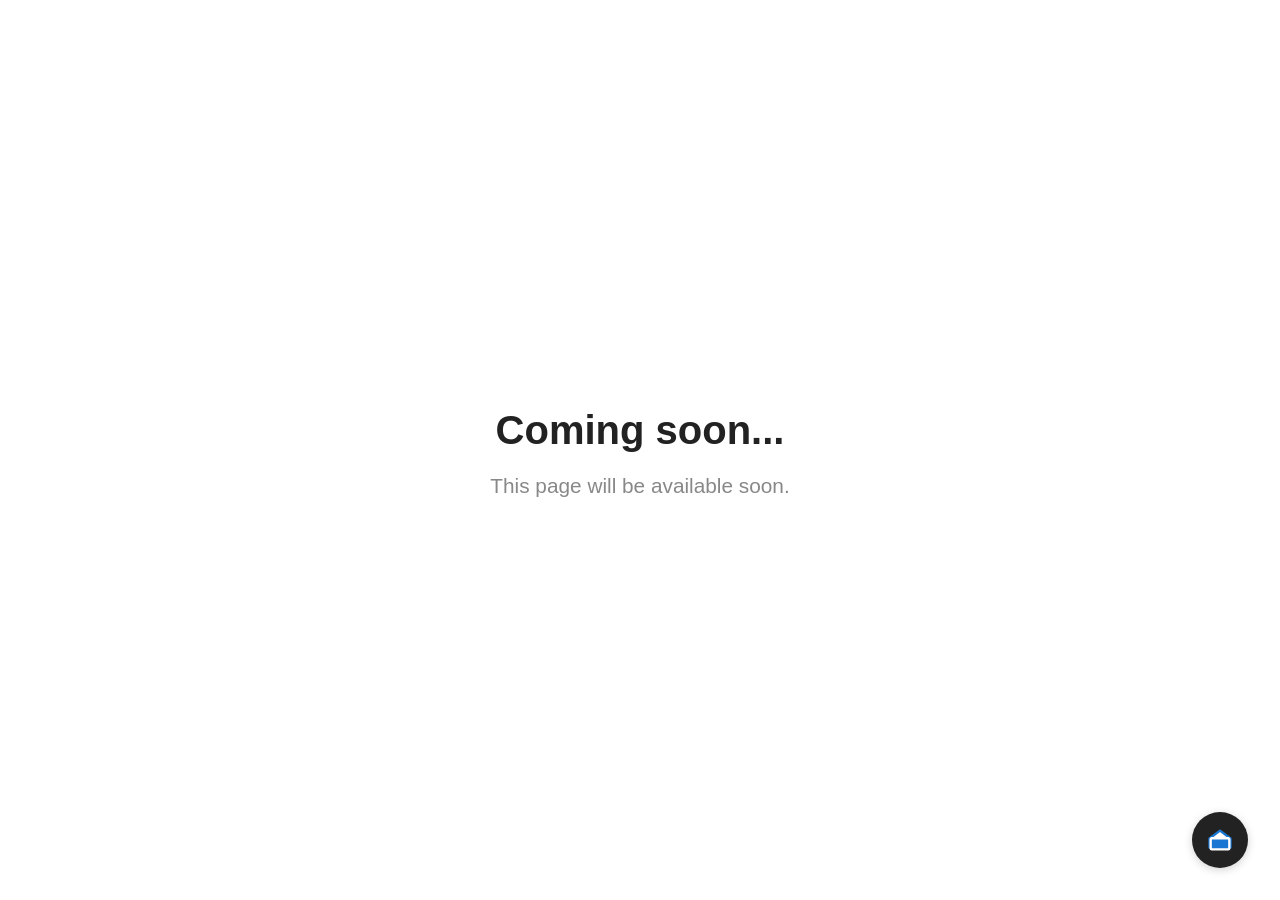
<file: news.html>
<!DOCTYPE html>
<html lang="en">
<head>
    <meta charset="UTF-8">
    <meta name="viewport" content="width=device-width, initial-scale=1.0">
    <title>Coming Soon</title>
    <style>
        .home-fab {
            position: fixed;
            right: 2rem;
            bottom: 2rem;
            width: 56px;
            height: 56px;
            background: #222;
            color: #fff;
            border-radius: 50%;
            display: flex;
            align-items: center;
            justify-content: center;
            box-shadow: 0 2px 8px rgba(0,0,0,0.18);
            text-decoration: none;
            font-size: 2rem;
            z-index: 1000;
            transition: background 0.2s;
        }
        .home-fab:hover {
            background: #444;
        }
        body {
            min-height: 100vh;
            display: flex;
            align-items: center;
            justify-content: center;
            background: #fff;
            color: #222;
            font-family: Arial, sans-serif;
            margin: 0;
        }
        .coming-soon {
            text-align: center;
        }
        .coming-soon h1 {
            font-size: 2.5rem;
            margin-bottom: 1rem;
        }
        .coming-soon p {
            font-size: 1.3rem;
            color: #888;
        }
    </style>
</head>
<body>
    <div class="coming-soon">
        <h1>Coming soon...</h1>
        <p>This page will be available soon.</p>
    </div>
    <a href="index.html" class="home-fab" title="Go to Home">
        <svg width="28" height="28" viewBox="0 0 24 24" fill="none" xmlns="http://www.w3.org/2000/svg" aria-hidden="true">
            <rect x="2" y="10" width="20" height="10" rx="2" fill="#1976d2"/>
            <path d="M3 10.75L12 4L21 10.75" stroke="#1976d2" stroke-width="2" stroke-linecap="round" stroke-linejoin="round" fill="white"/>
            <path d="M5 20H19C19.5523 20 20 19.5523 20 19V11.5C20 11.2348 19.8946 10.9804 19.7071 10.7929C19.5196 10.6054 19.2652 10.5 19 10.5H5C4.73478 10.5 4.48043 10.6054 4.29289 10.7929C4.10536 10.9804 4 11.2348 4 11.5V19C4 19.5523 4.44772 20 5 20Z" stroke="white" stroke-width="2" stroke-linecap="round" stroke-linejoin="round" fill="#1976d2"/>
        </svg>
    </a>
</body>
</html>
</file>
<file: style.css>
@charset "UTF-8";
@import url('https://fonts.googleapis.com/css?family=Open+Sans:400,500,600,700&display=swap');
@import url('https://fonts.googleapis.com/css?family=Montserrat:400,500,600,700&display=swap');


    *,
    *::before,
    *::after {
        box-sizing: border-box;
    }

    html {
      scroll-behavior: smooth;
    }

    body {
      font-family: 'Inter', 'Open Sans', Arial, sans-serif;
      font-size: 1.05rem;
      color: #222;
      background: #f8fafc;
      overflow-x: hidden;
      height: 100%;
      margin: 0;
      padding: 0;
    }

    h1, h2, h3 {
      font-family: 'Inter', 'Open Sans', Arial, sans-serif;
      font-weight: 700;
      color: #1e3c72;
      letter-spacing: 0.5px;
    }

    body::before {
        content: '';
        top: 0;
        left: 0;
        height: 100%;
        width: 100%;
        z-index: -1;
    }

    .section {
      width: 100vw;
      min-height: 100vh;
      margin: 0;
      padding: 0;
      box-sizing: border-box;
      display: flex;
      flex-direction: column;
      justify-content: center;
      padding-top: 80px;
      padding-bottom: 80px;
      background: #fff;
    }

    .section:nth-child(even) {
      background: #f4f6fb;
    }

    .sidebar-map {
      position: fixed;
      bottom: 32px;
      right: 0;
      width: 56px;
      height: 56px;
      background: #fff;
      box-shadow: -2px 0 16px rgba(0,0,0,0.07);
      display: flex;
      flex-direction: column;
      align-items: center;
      z-index: 2000;
      padding: 0;
      border-top-left-radius: 38px;
      border-bottom-left-radius: 38px;
      transition: width 0.2s, height 0.2s, border-radius 0.2s;
    }

    .sidebar-map-link {
      width: 100%;
      height: 100%;
      display: flex;
      align-items: center;
      justify-content: center;
      font-size: 2rem;
      color: #7c3aed;
      border-radius: 8px;
      transition: background 0.2s, color 0.2s;
    }

    .sidebar-map-link:hover, .sidebar-map-link:focus {
      background: #f3e8ff;
      color: #a020f0;
    }

    /* Header menu bar */
    .header-glass {
      position: sticky;
      top: 0;
      z-index: 999;
      backdrop-filter: blur(12px);
      margin-left: 170px;
    }

    .nav-glass {
        display: flex;
        align-items: center;
        justify-content: space-between;
        padding: 0.8rem 2rem;
        background: rgba(255, 255, 255, 0.15);
        border-radius: 16px;
        margin: 0.5rem 0.5rem 0.5rem -3.5vw;
        max-width: 1300px;
        transition: background 0.3s ease, box-shadow 0.3s ease;
        box-shadow: 0 8px 32px rgba(0, 0, 0, 0.1);
    }

    .nav-glass.scrolled {
        background: rgba(255, 255, 255, 0.35);
        box-shadow: 0 8px 24px rgba(0, 0, 0, 0.15);
    }

    #menu {
      position: fixed;
      top: 0;
      left: 0;
      width: 100%;
      line-height: 23px;
      background: #fffdfd;
      box-shadow: 0 2px 12px rgba(0,0,0,0.04);
      padding: 0 48px;
      gap: 300px;
      height: 80px;
      border-bottom: 1px solid #e0e0e0;
      z-index: 1000;
      display: flex;
      align-items: center;
      justify-content: center;
      box-sizing: border-box;
      transition: height 0.3s cubic-bezier(.4,0,.2,1), padding 0.3s cubic-bezier(.4,0,.2,1), box-shadow 0.3s cubic-bezier(.4,0,.2,1);
    }

    #logo {
      display: flex;
      align-items: center;
      height: 100%;
      padding-left: 0;
    }

    #logo img {
      height: 40px;
      width: auto;
      max-width: 220px;
      padding: 0 0 0 24px;
      display: block;
      object-fit: contain;
      transition: transform 0.3s ease;
    }

    .logo-img:hover {
      transform: scale(1.05);
    }

    /* #menu.scrolled .nav-links {
      position: absolute;
      left: 50%;
      top: 50%;
      transform: translate(-50%, -50%);
      z-index: 10;
      background: transparent;
    } */

    
    /* Shrunk header on scroll */
    #menu.scrolled {
      height: 56px;
      padding: 0 32px;
      box-shadow: 0 2px 12px rgba(0,0,0,0.06);
      gap: 120px; 
    }

    #menu.scrolled #lognavo img {
      height: 32px;
      padding: 0 6px 0 0;
    }

    #mobile-menu-toggle {
      display: none;
      flex-direction: column;
      background: none;
      border: none;
      cursor: pointer;
      padding: 0.5rem;
    }

    #mobile-menu-toggle .bar {
      width: 25px;
      height: 3px;
      background: #333;
      margin: 3px 0;
      transition: 0.3s;
    }


    /* Navigation links */
    .nav-links {
      list-style: none;
      display: flex;
      align-items: center;
      gap: 1.5rem;
      margin: 0;
      padding: 0;
      width: auto;
      position: absolute; /* NEW */
      left: 50%;          /* NEW */
      top: 50%;           /* NEW */
      transform: translate(-50%, -50%); /* NEW */
    }

    .nav-links li {
      list-style: none;
      margin: 0 12px;
    }

    .nav-links li a {
      font-family: 'Montserrat', 'Open Sans', Arial, sans-serif !important;
      font-weight: 500;
      position: relative;
      color: #333;
      font-size: 1rem;
      font-weight: 500;
      padding: 6px 0;
      text-decoration: none;
      white-space: nowrap;
      transition: color 0.3s ease, transform 0.3s ease;
    }

    .nav-links li a:hover {
      color: #0077ff;
      transform: translateY(-2px);
    }

    .nav-links li a:before {
      content: '';
      position: absolute;
      bottom: 0;
      left: 0;
      height: 3px;
      width: 0%;
      background: #34efdf;
      border-radius: 12px;
      transition: all 0.4s ease;
    }

    .nav-links li a:hover:before {
      width: 100%;
    }

    .nav-links li.services a:before {
      left: 50%;
      transform: translateX(-50%);
    }

    .nav-links li.contact a:before {
      width: 100%;
      bottom: -5px;
      opacity: 0;
    }

    .nav-links li.contact a:hover:before {
      bottom: 0px;
      opacity: 1;
    }

    .nav-search {
      display: flex;
      align-items: center;
      margin-left: auto;
      background: rgba(255, 255, 255, 0.2);
      backdrop-filter: blur(8px);
      border-radius: 12px;
      box-shadow: 0 4px 16px rgba(25, 199, 199, 0.18);
      transition: box-shadow 0.2s;
      /* border: 1.5px solid #e0e0e0; */
      position: relative;
      min-width: 0;
      width: 200px;
      max-width: 100%;
      height: 44px; 
      min-height: 44px;
      padding: 2px 12px 2px 16px;
      overflow: hidden;
    }

    .nav-search input[type="text"] {
      border: none;
      outline: none;
      background: transparent;
      padding: 0.4rem 0.8rem;
      width: 120px;
      transition: width 0.3s cubic-bezier(.4,0,.2,1);
      color: #333;
      font-size: 0.95rem;
      flex: 1 1 0;
      height: 40px;      
      line-height: 1.2; 
      transform: none;
      min-width: 0;
      margin-top: 10px;
    }

    .nav-search input[type="text"]:focus {
      width: 180px;
      outline: none;
      box-shadow: none;
      border-color: transparent;
    }

    .nav-search button {
      background: none;
      border: none;
      color: #333;
      border-radius: 50%;
      width: 32px;
      height: 32px;
      margin-left: 8px;
      display: flex;
      align-items: center;
      justify-content: center;
      cursor: pointer;
      transition: color 0.3s ease;
      font-size: 1rem;
      box-shadow: 0 4px 16px rgba(25, 199, 199, 0.18);
      padding: 0.4rem 0.6rem;
      margin-bottom: 12px;
    }

    .nav-search button:hover {
      color: #0077ff;
    }

    .hamburger {
      display: none;
      flex-direction: column;
      gap: 4px;
      background: none;
      border: none;
      cursor: pointer;
    }

    .hamburger .bar {
        width: 24px;
        height: 3px;
        background: #333;
        border-radius: 3px;
        transition: transform 0.3s ease, opacity 0.3s ease;
    }

    /* HOME */
    #compintro {
      width: 100vw;
      min-height: 100vh;
      margin: 0;
      padding: 0;
      display: flex;
      flex-direction: column;
      justify-content: center;
      overflow: hidden;
      position: relative;
      background: #e6f6f5;
      box-sizing: border-box;
    }
    
    #landingPage {
      width: 100vw;
      min-height: 0;
      height: 100vh;
      margin: 0;
      padding: 0;
      display: flex;
      flex-direction: column;
      justify-content: center;
      margin-bottom: 0;
      position: relative;
      overflow: hidden;
      background: #333;
    }

    .hero-bg-video {
      position: absolute;
      top: 0;
      left: 0;
      width: 100vw;
      height: 100vh;
      object-fit: cover;
      z-index: 0;
      opacity: 0.7; 
      pointer-events: none; 
      display: block;
    }

    .hero-text-section {
      position: relative;
      z-index: 1;
      width: 100%;
      max-width: 900px;
      text-align: center;
      margin: 0 auto;
      padding: 0 20px;
      display: flex;
      flex-direction: column;
      align-items: center;
      justify-content: center;
      height: 100vh;
      color: #fff; 
      text-shadow: 0 2px 8px rgba(0,0,0,0.4);
    }

    .hero-text-section p {
      font-family: 'Encode Sans', Helvetica, Arial, Lucida, sans-serif;
      font-weight: 600;
      font-size: 50px;
      color: #FFFFFF !important;
      line-height: 1.2em;
      text-shadow: 0em 0.1em 0.1em rgba(0, 0, 0, 0.4);
      margin-bottom: 24px;
    }

    .hero-text-section .subtext {
      font-size: 28px;
      font-weight: 400;
      margin-top: 0;
      color: #FFFFFF !important;
      text-shadow: 0em 0.1em 0.1em rgba(0, 0, 0, 0.3);
    }

    /* FEATURES */
    .features-merged-bg {
      background-color: #f8fefd;
      padding: 10px 0 80px 0;
      width: 100vw;
      margin: 0;
    }

    .features-merged-bg > section {
      background: transparent;
      margin: 0;
      padding-top: 0;
      padding-bottom: 0;
    }

    #features {
      padding-top: 80px;
      padding-bottom: 80px;
      margin-top: -80px; 
      padding-top: 100px; 
      width: 100vw;
      min-height: 100vh;
      margin: 0;
      padding: 0;
      box-sizing: border-box;
      display: flex;
      flex-direction: column;
      justify-content: center;
      position: relative;
      z-index: 2;
    }

    .features-horizontal {
      background: var(--bg-light, #f8fafc);
      padding: 100px 0 80px 0;
      width: 100vw;
      box-sizing: border-box;
      text-align: center;
    }

    .features-title-area {
      margin-bottom: 32px;
    }

    .features-title {
      font-size: 3.5rem;
      font-weight: 800;
      color: #222;
      margin-bottom: 12px;
      letter-spacing: 1px;
    }

    .features-subtitle {
      font-size: 1.2rem;
      font-weight: 500;
      color: #727272;
      margin-bottom: 0;
    }

    .features-row {
      display: flex;
      justify-content: center;
      gap: 56px; 
      flex-wrap: wrap;
      max-width: 1100px; 
      margin: 0 auto;
    }

    .feature-card-horizontal {
      background: transparent;
      border: 1.33px solid #34efdf;
      border-radius: 20px;
      box-shadow: none;
      padding: 40px 32px 36px 32px;
      width: 320px;
      min-width: 260px;
      display: flex;
      flex-direction: column;
      align-items: center;
      opacity: 0;
      transform: translateY(40px) scale(0.96);
      transition: opacity 0.7s cubic-bezier(.4,0,.2,1), transform 0.7s cubic-bezier(.4,0,.2,1);
    }

    .feature-card-horizontal:hover {
      box-shadow: 0 8px 32px rgba(52, 239, 223, 0.18);
      transform: translateY(-4px) scale(1.03);
    }

    .feature-card-horizontal.visible {
      opacity: 1;
      transform: translateY(0) scale(1);
    }

    .feature-icon-horizontal {
      width: 80px;
      height: 80px;
      /* background: #045454; */
      /* background: #049fa4; */
      background: #3eb5b3;
      border-radius: 50%;
      display: flex;
      align-items: center;
      justify-content: center;
      margin-bottom: 24px;
      box-shadow: 0 2px 12px rgba(25, 199, 199, 0.10);
    }

    .feature-icon-horizontal img {
      width: 48px;
      height: 48px;
      object-fit: contain;
    }

    .feature-card-horizontal h3 {
      font-size: 1.25rem;
      font-weight: 700;
      color: #1e3c72;
      margin-bottom: 12px;
      margin-top: 0;
      align-items: center;
      text-align: center;
    }

    .feature-card-horizontal p {
      font-size: 1rem;
      color: #444;
      margin: 0;
    }

    .features-container {
      width: 100vw;              
      max-width: 1200px;        
      margin: 0 auto;
      display: flex;
      flex-direction: row;
      justify-content: space-around;
      align-items: flex-start;
      padding: 60px 40px 80px 40px;
      gap: 48px;
      border-radius: 20px;
    }
    
    .feature {
      display: flex;
      flex-direction: column;
      align-items: center;
      width: 30%;
      min-width: 220px;
    }

    .feature-icon {
      width: 80px;
      height: 80px;
      background: #f2f3f3;
      border-radius: 20px;
      margin-bottom: 24px;
    }

    .feature-icon img {
      width: 80px;
      height: 80px;
      object-fit: contain;
      display: block;
      margin: 0 auto;
    }

    .feature-card {
      background: #fff;
      border-radius: 18px;
      padding: 32px 24px;
      box-shadow: 0 2px 8px rgba(0,0,0,0.04);
      text-align: center;
      margin-bottom: 0;
    }

    .feature-card h3 {
      font-size: 1.15rem;
      font-weight: 700;
      margin-bottom: 12px;
      color: #222;
    }

    .feature-card p {
      font-size: 1rem;
      color: #444;
      font-weight: 400;
    }

    /* SERVICES */
    #features, #services {
      padding-top: 0;
      padding-bottom: 0;
      margin: 0;
      background: transparent;
      box-shadow: none;
    }

    #services {
      padding-top: 80px;
      padding-bottom: 80px;
      width: 100vw;
      min-height: 100vh;
      margin: 0;
      padding: 0;
      box-sizing: border-box;
      display: flex;
      flex-direction: column;
      justify-content: center;
    }

    .services-title {
      text-align: center;
      font-weight: 700;
      margin-top: 0;
      margin-bottom: 40px;
      font-size: 3.5rem;
      font-weight: 800;
      color: #222;
      letter-spacing: 1px;
      font-family: 'Open Sans', Arial, sans-serif;
      width: 100%;
      display: block;
      justify-content: center;
      align-items: center;
    }

    .services-grid {
      display: grid;
      grid-template-columns: repeat(auto-fit, minmax(320px, 1fr));
      gap: 48px;
        max-width: 1200px;
      margin: 0 auto;
      padding: 0 40px;
      margin-bottom: 40px;
    }

    .service-card {
      background: transparent;
      border: 1.33px solid #34efdf;
      border-radius: 20px;
      box-shadow: none;
      padding: 40px 32px 48px 32px;
      margin-bottom: 0;
      display: flex;
      flex-direction: column;
      align-items: flex-start;
      min-height: 260px;
      opacity: 0;
      transform: translateX(80px);
      transition: opacity 0.7s cubic-bezier(.4,0,.2,1), transform 0.7s cubic-bezier(.4,0,.2,1);
    }

    .service-card .service-icon {
      width: 90px;
      height: 90px;
      object-fit: contain;
      margin-bottom: 20px;
      border-radius: 12px;
      padding: 10px;
      transition: transform 0.3s ease;
    }

    .service-card:hover .service-icon {
      transform: scale(1.1);
    }

    .service-card.from-left {
      transform: translateX(-80px);
    }
    
    .service-card.visible {
      opacity: 1;
      transform: translateX(0);
    }

    .feature-card, .about-text {
      border-radius: 20px;
      box-shadow: 0 4px 24px rgba(52, 239, 223, 0.10);
      background: #fff;
      transition: box-shadow 0.2s, transform 0.2s;
    }

    .service-card:hover, .feature-card:hover, .about-text:hover {
      box-shadow: 0 8px 32px rgba(52, 239, 223, 0.18);
      transform: translateY(-4px) scale(1.02);
    }

    .service-card p, h3 {
      text-align: left;
      width: 100%;
      margin-left: 0;
      margin-right: 0;
    }

    .service-card h3 {
      color: #045f5f;
    }

    .service-card p {
      color: #323232;
    }

    .button, .learn-more {
      background: #009688;
      box-shadow: none;
      color: #fff;
      border: none;
      border-radius: 12px;
      padding: 12px 28px;
      font-weight: 600;
      font-size: 1rem;
      cursor: pointer;
      transition: background 0.2s, box-shadow 0.2s;
      text-decoration: none;
    }

    .button:hover, .learn-more:hover {
      background: #19c7c7;
    }

    .ripple-click {
      position: fixed;
      border-radius: 50%;
      pointer-events: none;
      background: rgba(0, 123, 255, 0.3);
      width: 20px;
      height: 20px;
      transform: translate(-50%, -50%) scale(0);
      opacity: 0.8;
      animation: rippleClick 0.6s ease-out forwards;
      z-index: 9999;
    }

    @keyframes rippleClick {
        to {
            transform: translate(-50%, -50%) scale(15);
            opacity: 0;
        }
    }

    /* ABOUT */
    #about.about-bukolabs {
      width: 100vw;
      min-height: 100vh;
      margin: 0;
      padding: 0;
      box-sizing: border-box;
      display: flex;
      flex-direction: column;
      justify-content: center;
      position: relative;
      background: #48b0a9;
      overflow: hidden;
      justify-content: center;
      align-items: center;
    }

    #about .about-container {
      position: relative;
      background: #fff;
      border: 2.5px solid #6c63ff33;
      border-radius: 20px;
      box-shadow: 0 8px 32px rgba(25, 199, 199, 0.10);
      padding: 48px 40px 36px 40px;
      max-width: 950px;
      width: 100%;
      margin: 0 auto;
      z-index: 1;
      display: flex;
      gap: 40px;
      align-items: flex-start;
      animation: about-pop-in 1.2s cubic-bezier(.5,1.8,.5,1) both;
    }

    @keyframes about-pop-in {
      0% { opacity: 0; transform: scale(0.95) translateY(40px);}
      100% { opacity: 1; transform: scale(1) translateY(0);}
    }

    #about .about-image img {
      width: 120px;
      height: auto;
      border-radius: 18px;
      box-shadow: 0 2px 16px #6c63ff22;
      background: #e6f6f5;
      padding: 14px;
      margin-top: 12px;
      transition: transform 0.3s cubic-bezier(.4,0,.2,1);
    }

    #about .about-image img:hover {
      transform: rotate(-8deg) scale(1.07);
    }

    #about .about-text {
      flex: 1;
      display: flex;
      flex-direction: column;
      justify-content: center;
    }

    #about .about-text h2 {
      font-size: 2.3rem;
      font-weight: 900;
      color: #6c63ff;
      margin-bottom: 8px;
      letter-spacing: 1px;
      background: linear-gradient(90deg, #009688 60%, #19c7c7 100%);
      -webkit-background-clip: text;
      -webkit-text-fill-color: transparent;
      background-clip: text;
    }

    #about .about-text h3 {
      font-size: 1.3rem;
      color: #19c7c7;
      margin-bottom: 18px;
      font-weight: 700;
      letter-spacing: 0.5px;
    }

    #about .about-text p {
      font-size: 1.08rem;
      color: #4a4a6a;
      margin-bottom: 18px;
      line-height: 1.7;
    }

    #about .about-text strong {
      color: #009688;
    }

    #about .about-text em {
      color: #19c7c7;
      font-style: normal;
      font-weight: 600;
    }

    /* Decorative floating shapes */
    #about .about-shape1,
    #about .about-shape2,
    #about .about-shape3 {
      position: absolute;
      z-index: 0;
      pointer-events: none;
      opacity: 0.7;
      filter: blur(1px);
      animation-timing-function: ease-in-out;
    }

    #about .about-shape1 {
      top: -60px;
      left: -80px;
      width: 180px;
      height: 180px;
      background: radial-gradient(circle, #00968833 0%, transparent 80%);
      border-radius: 50%;
      animation: float-shape1 8s infinite alternate;
    }

    #about .about-shape2 {
      bottom: -60px;
      right: -60px;
      width: 140px;
      height: 140px;
      background: radial-gradient(circle, #19c7c755 0%, transparent 80%);
      border-radius: 50%;
      animation: float-shape2 10s infinite alternate;
    }

    #about .about-shape3 {
      top: 40%;
      left: 80%;
      width: 60px;
      height: 60px;
      background: radial-gradient(circle, #19c7c799 0%, transparent 80%);
      border-radius: 50%;
      animation: float-shape3 7s infinite alternate;
    }

    @keyframes float-shape1 {
      0% { transform: translateY(0) scale(1);}
      100% { transform: translateY(30px) scale(1.08);}
    }
    @keyframes float-shape2 {
      0% { transform: translateY(0) scale(1);}
      100% { transform: translateY(-20px) scale(1.12);}
    }
    @keyframes float-shape3 {
      0% { transform: translateY(0) scale(1);}
      100% { transform: translateY(-18px) scale(1.08);}
    }

    #about .about-container {
      opacity: 0;
      transform: scale(0.92) rotateY(18deg);
      transition: 
        opacity 0.9s cubic-bezier(.4,0,.2,1),
        transform 0.9s cubic-bezier(.4,0,.2,1);
      will-change: opacity, transform;
    }

    #about .about-container.visible {
      opacity: 1;
      transform: scale(1) rotateY(0deg);
    }

    :root {
      --icon-size: 90px;
      --icon-gap: 64px;
    }

    /* CLIENTS */
    .integration-section {
      padding-top: 80px;
      padding-bottom: 80px;
      background: #FFFFFF;
      text-align: center; 
      width: 100vw;
      min-height: 320px;
      margin: 0;
      padding: 60px 0 60px 0;
      box-sizing: border-box;
      display: flex;
      flex-direction: column;
      justify-content: center;
      position: relative;
      overflow: hidden;
    }

    .integration-section::before {
      content: "";
      position: absolute;
      top: 0;
      left: 0;
      width: 100%;
      height: 110px;
      background: #48b0a9; 
      transform: skewY(3deg);
      transform-origin: top right;
      z-index: 1;
    }

    .integration-section h2 {
      font-size: 32px;
      color: #4d4d4d;
      margin-bottom: 20px;
      margin-top: 60px;
      font-weight: 600;
    }

    .integration-icons-row {
      display: grid;
      grid-template-columns: repeat(6, 1fr);
      grid-template-rows: repeat(2, 1fr);
      gap: 40px 48px;
      justify-items: center;
      align-items: center;
      max-width: 1100px;
      margin: 0 auto;
      padding: 32px 0 16px 0;
    }

    .integration-icons-row .icon {
      width: 110px;
      height: 110px;
      display: flex;
      justify-content: center;
      align-items: center;
      transition: transform 0.2s, box-shadow 0.2s;
      overflow: hidden;
      padding: 0;
      border: none;
      background: none;
    }

    .icon:hover {
      transform: scale(1.1);
    }

    .integration-icons-row .icon img {
      width: 100px;
      height: 100px;
      object-fit: contain;
      background: transparent;
      border-radius: none;
      display: block;
      margin: 0 auto;
      transition: transform 0.2s;
      box-shadow: none;
      padding: 0;
    }

    .icon a:hover img {
      transform: scale(1.05);
    }

    /* CONTACT */
    :root {
      --bg: #f9fafb;
      --text: #1e1e2f;
      --border: #d1d5db;
      --primary: #19c7c7;
      --secondary: #009688;
      --accent: #6c63ff;
      --bg-light: #f8fafc;
      --bg-alt: #e6f9f7;
      --text-main: #22223b;
      --text-light: #e0e0e0;
      --footer-bg: #102a43;
    }

    #contact {
      background: linear-gradient(120deg, #e6f9f7 60%, #b2ebf2 100%);
      padding: 80px 0;
      position: relative;
      overflow: hidden;
      width: 100vw;
    }

    #contact::before {
      content: "";
      position: absolute;
      top: 0; left: 0;
      width: 100%; height: 180px;
      background: linear-gradient(90deg, #19c7c7 0%, #009688 100%);
      opacity: 0.12;
      z-index: 0;
      pointer-events: none;
    }

    .wrapper {
      display: flex;
      background: white;
      border-radius: 24px;
      overflow: hidden;
      max-width: 900px;
      width: 100%;
      box-shadow: 0 8px 32px rgba(25, 199, 199, 0.13), 0 2px 8px rgba(0,0,0,0.04);
      border: none;
      position: relative;
      margin: 0 auto;
      padding: 0;
      z-index: 1;
    }

    .left-side {
      flex: 1;
      min-height: 400px;
      display: flex;
      background: linear-gradient(135deg, #0fb2b2 60%, #009688 100%);
      color: #fff;
      border-radius: 24px 0 0 24px;
      min-width: 260px;
      padding: 48px 32px;
      display: flex;
      flex-direction: column;
      justify-content: center;
      align-items: flex-start;
      position: relative;
    }

    .left-side::after {
      content: "";
      position: absolute;
      bottom: 0; left: 0;
      width: 100%; height: 8px;
      background: linear-gradient(90deg, #5f8caa 0%, #19c7c7 100%);
      border-radius: 0 0 24px 0;
      opacity: 0.7;
    }

    .contact-details {
      color: #0c0c0c;
      border-radius: 16px;
      padding: 32px 28px 24px 28px;
      margin: 32px;
      max-width: 340px;
    }

    .contact-details h2 {
      color: #fff;
      font-size: 2.09rem;
      margin-bottom: 12px;
      font-weight: 700;
      font-family: 'Encode Sans', Helvetica, Arial, Lucida, sans-serif  ;
    }

    .contact-details p {
      color: #ffffff;
      font-size: 1.09rem;
      margin-bottom: 18px;
      font-family: 'Encode Sans', Helvetica, Arial, Lucida, sans-serif  ;
    }
    
    .contact-fb {
      display: inline-block;
      margin-bottom: 22px;
    }

    .contact-fb img {
      background: transparent;
      border-radius: 25px;
      padding: 6px;
      width: 40px;
      height: 40px;
      margin-bottom: 18px;
      transition: background 0.2s;
    }

    .contact-fb:hover img {
      background: #ffffff;
    }

    .contact-info {
      margin-top: 20px;
    }

    .contact-info p {
      margin: 10px 0;
      font-size: 1.09rem;
    }

    .contact-info a {
      color: #002f68;
      text-decoration: none;
      word-break: break-all;
    }

    .contact-info a:hover {
      text-decoration: underline;
    }

    .right-side {
      position: relative;
      flex: 1;
      padding: 48px 40px;
      display: flex;
      flex-direction: column;
      justify-content: center;
      background: transparent;
    }

    .right-side h2 {
      color: #009688;
      font-size: 1.8rem;
      margin-bottom: 8px;
    }

    .right-side p {
      color: #4a4a6a;
      font-size: 1rem;
      margin-bottom: 24px;
    }

    .form-group {
      margin-bottom: 16px;  
    }

    label {
      display: block;
      margin-bottom: 4px;
      font-size: 13px;
      color: #009688;
      font-weight: 600;
    }

    input, textarea {
      width: 100%;
      padding: 12px 14px;
      border: 1.5px solid #b2ebf2;
      border-radius: 10px;
      background: #f8fafc;
      font-size: 1rem;
      margin-bottom: 8px;
      transition: border 0.3s, box-shadow 0.3s;
    }

    input:focus, textarea:focus {
      border-color: #19c7c7;
      box-shadow: 0 0 0 2px #19c7c733;
      outline: none;
    }

    button {
      background: #009688;
      box-shadow: none;
      color: #fff;
      font-weight: 700;
      font-size: 1rem;
      border-radius: 10px;
      border: none;
      cursor: pointer;
      width: 100%;
      padding: 14px 0;
      margin-top: 12px;
      box-shadow: 0 2px 8px rgba(25, 199, 199, 0.13);
      transition: background 0.2s;
    }

    button:hover {
      background: #19c7c7;
    }

    .success-popup {
      display: none;
      position: fixed;
      top: 120px;
      left: 50%;
      transform: translate(-50%, -50%);
      padding: 16px 32px;
      background: #19c7c7;
      color: #fff;
      border-radius: 12px;
      font-size: 1.1rem;
      box-shadow: 0 4px 24px rgba(25, 199, 199, 0.15);
      z-index: 100;
      transition: opacity 0.3s;
      text-align: center;
      opacity: 0;
      pointer-events: none;
      margin-bottom: 18px;
    }

    .success-popup.show {
      display: block;
      opacity: 1;
      pointer-events: auto;
    }

    .error-msg {
      font-size: 12px;
      color: red;
      margin-top: 4px;
    }

    
    /* SITE-FOOTER */
    .site-footer {
      background: #102a43; 
      color: #fff;
      width: 100vw;
      margin: 0;
      padding: 56px 0 32px 0;
      box-sizing: border-box;
      display: flex;
      flex-direction: column;
      justify-content: flex-start;
      font-family: 'Open Sans', Arial, sans-serif;
    }

    .footer-content {
      display: flex;
      flex-wrap: wrap;
      justify-content: space-between;
      gap: 70px;
      max-width: 1200px;
      margin: 0 auto 32px auto;
      align-items: flex-start;
      padding: 0 24px;
    }

    .footer-brand {
      flex: 1 1 320px;
      min-width: 220px;
      max-width: 340px;
      display: flex;
      flex-direction: column;
      align-items: flex-start;
      text-align: left;
      margin-bottom: 0;
      gap: 18px;
    }

    .footer-logo-area {
      display: flex;
      flex-direction: column;
      align-items: center; 
      margin-bottom: 18px;
    }

    .footer-logo {
      width: 250px;
      max-width: 100%;
      margin-bottom: 12px;
      display: block;
      margin-left: auto;
      margin-right: auto; 
    }

    .footer-logo-area h2 {
      font-size: 2rem;
      font-weight: 700;
      margin-bottom: 12px;
      color: #fff;
      letter-spacing: 1px;
      text-align: left;
      margin-left: 0;
    }

    .footer-brand p {
      font-size: 1rem;
      margin-bottom: 0;
      margin-top: 55px;
      color: #e0e0e0;
      text-align: left;
    }

    .footer-social {
      margin-top: 10px;
      display: flex;
      align-items: center;
      gap: 12px;
    }

    .footer-social a {
      color: #fff;
      font-size: 1.4rem;
      transition: color 0.2s;
      display: inline-block;
    }

    .footer-social a:hover {
      color: #34efdf;
    }

    .footer-links,
    .footer-contact {
      flex: 1 1 180px;
      min-width: 160px;
      margin-bottom: 0;
      gap: 10px;
    }

    .footer-links h3,
    .footer-contact h3 {
      font-size: 1.1rem;
      font-weight: 700;
      margin-bottom: 12px;
      color: #fff;
    }

    .footer-links ul,
    .footer-contact ul {
      list-style: none;
      padding: 0;
      margin: 0;
      gap: 8px;
    }

    .footer-links li,
    .footer-contact li {
      margin-bottom: 10px;
      font-size: 0.98rem;
      color: #e0e0e0;
    }

    .footer-links a,
    .footer-contact a {
      color: #60a5fa;
      text-decoration: none;
      transition: color 0.2s;
    }

    .footer-links a:hover,
    .footer-contact a:hover {
      color: #34efdf;
      text-decoration: underline;
    }

    .footer-bottom {
      text-align: center;
      color: #ccc;
      font-size: 0.98rem;
      border-top: 1px solid #333;
      padding-top: 23px;
      margin-top: 24px;
      letter-spacing: 0.2px;
    }

    /* RESPONSIVE ADJUSTMENTS */
    @media (max-width: 900px) {
      .nav-search {
        margin-left: 0;
        width: 100%;
        max-width: 100%;
        margin-top: 12px;
        margin-bottom: 8px;
        padding: 2px 8px 2px 12px;
      }
    }

    /* Mobile Responsiveness */
    @media (max-width: 768px) {
      .hamburger {
        order: 2; 
        position: static; 
        margin-left: 10px; 
      }

      .nav-search {
        order: 1; 
        display: flex;
        align-items: center;
      }
    }

    @media (max-width: 768px) {
      .nav-links {
        display: none; 
        flex-direction: column;
        position: absolute;
        top: 54px;
        right: 12px;
        background: #ffffff;
        border-radius: 8px;
        padding: 0.75rem;
        box-shadow: 0 4px 12px rgba(0,0,0,0.1);
        z-index: 1000;
      }

      .nav-links.open {
        display: flex; 
      }

      .nav-links li {
        margin: 0.5rem 0;
      }

      .nav-links li a {
        color: #333;
        text-decoration: none;
        font-size: 0.95rem;
        padding: 0.5rem;
        border-radius: 4px;
        transition: background 0.2s ease;
      }

      .nav-links li a:hover {
        background: #f0f0f0;
      }

      #mobile-menu-toggle {
        display: flex; 
        flex-direction: column;
        justify-content: center;
        align-items: center;
        width: 40px;
        height: 40px;
        cursor: pointer;
        background: none;
        border: none;
        padding: 0;
        z-index: 1001;
      }

      .hamburger {
        display: flex;
        margin-left: auto;
        margin-right: 10px;
      }
    }

    @media (max-width: 768px) {
      .header-glass {
        width: 100vw;
        min-width: 100vw;
        max-width: 100vw;
        left: 0;
        right: 0;
        top: 0;
        position: fixed;  /* stay at the top */
        height: 48px;
        z-index: 999;
        margin-left: 0;
        box-sizing: border-box;
      }

      body {
        padding-top: 70px; /* adjust to your header's height so content is not hidden */
      }

      .nav-glass {
        justify-content: space-between; /* center contents horizontally */
        position: relative;      /* for absolute hamburger positioning if needed */
        width: 100%;
        max-width: none; 
        padding: 15px 20px; 
        box-sizing: border-box;
        border-radius: 1px;
      }
    }

    @media (max-width: 600px) {
      .hero-bg-video,
      section video {
        position: absolute !important;
        top: 0 !important;
        left: 0 !important;
        width: 100vw !important;
        height: 100vh !important;
        min-width: 100vw !important;
        min-height: 100vh !important;
        max-width: 100vw !important;
        max-height: 100vh !important;
        object-fit: cover !important;
        z-index: 0 !important;
        margin: 0 !important;
        padding: 0 !important;
        display: block !important;
      }
    }   

    @media (max-width: 600px) {
      html, body {
        max-width: 100vw;
        overflow-x: hidden !important;
        padding: 0 !important;
        margin: 0 !important;
      }

      .section,
      .features-merged-bg,
      #features,
      #services,
      #about.about-bukolabs,
      .features-container,
      .feature-card-horizontal,
      .service-card,
      .about-container,
      .wrapper,
      .site-footer,
      .footer-content {
        padding-left: 16px !important;
        padding-right: 16px !important;
        margin-left: 0 !important;
        margin-right: 0 !important;
        box-sizing: border-box;
        width: 100% !important;
        max-width: 100vw !important;
      }

        /* Headings and text */
      h1, h2, h3 {
        font-size: 1.2rem !important;
        word-break: break-word;
      }

      .features-title, .services-title {
        font-size: 1.4rem !important;
      }

        /* Cards and grids */
      .features-row,
      .services-grid {
        flex-direction: column !important;
        gap: 12px !important;
        padding: 0 2px !important;
        width: 100% !important;
      }

      .feature-card-horizontal,
      .service-card {
        width: 100% !important;
        min-width: 0 !important;
        max-width: 100vw !important;
        padding: 10px 4px !important;
        margin: 0 auto 8px auto !important;
      }

      .features-container {
        flex-direction: column !important;
        padding: 8px 2px 16px 2px !important;
        gap: 8px !important;
      }

        /* About section */
      .about-container {
        flex-direction: column !important;
        padding: 8px 2px !important;
        gap: 8px !important;
      }

        /* Responsive images/videos */
      img, video, embed, object {
        max-width: 100% !important;
        height: auto !important;
        display: block !important;
        margin-left: auto !important;
        margin-right: auto !important;
        box-sizing: border-box !important;
      }

        /* Navigation and menu */
      #menu {
        flex-direction: column !important;
        gap: 4px !important;
        padding: 0 2px !important;
        height: auto !important;
        min-height: 0 !important;
      }

      .nav-links,
      .nav-links.open {
        gap: 8px !important;
        padding-left: 2px !important;
        padding-right: 2px !important;
        width: 100% !important;
      }

      #mobile-menu-toggle {
        margin: 0 !important;
        padding: 0 !important;
        width: 36px !important;
        height: 36px !important;
      }

      /* Footer */
      .site-footer,
      .footer-content {
        padding: 8px 2px !important;
        gap: 8px !important;
        flex-direction: column !important;
        width: 100% !important;
      }

      .footer-logo {
        width: 70px !important;
        max-width: 100% !important;
      }

        /* Buttons and touch targets */
      button, .button, .learn-more, .nav-links li a {
        min-height: 40px !important;
        min-width: 40px !important;
        font-size: 0.98rem !important;
        padding: 8px 12px !important;
      }

        /* Hide scrollbars */
      ::-webkit-scrollbar {
        display: none !important;
      }

      body {
        -ms-overflow-style: none !important;
        scrollbar-width: none !important;
      }
    }

    @media (max-width: 900px) {
      .features-row {
          flex-direction: column;
          gap: 32px;
          align-items: center;
      }

      .feature-card-horizontal {
        width: 90vw;
        max-width: 400px;
      }
    }

    @media (max-width: 900px) {
      #about .about-container {
        flex-direction: column;
        padding: 32px 12px 24px 12px;
        gap: 18px;
        align-items: center;
      }

      #about .about-image img {
        margin: 0 auto 12px auto;
        display: block;
      }

      #about .about-shape1, #about .about-shape2, #about .about-shape3 {
        display: none;
      }
    }

    @media (max-width: 900px) {
      .integration-icons-row {
        grid-template-columns: repeat(3, 1fr);
        grid-template-rows: repeat(2, 1fr);
        gap: 24px 16px;
        padding: 20px 0 8px 0;
      }

      .integration-icons-row .icon {
        width: 70px;
        height: 70px;
      }

      .integration-icons-row .icon img {
        width: 44px;
        height: 44px;
      }
    }

    @media (max-width: 600px) {
      .integration-section h2 {
        margin-top: 50px !important;
        margin-bottom: 24px !important;
        font-size: 1.3rem !important;
        text-align: center !important;
      }
      
      .integration-icons-row {
        gap: 18px 8px !important;
        padding: 12px 0 4px 0 !important;
      }

      .integration-icons-row .icon {
        width: 64px !important;
        height: 64px !important;
        border-radius: 12px !important;
        background: #fff !important;
        box-shadow: 0 2px 8px rgba(25,199,199,0.10) !important;
        display: flex !important;
        align-items: center !important;
        justify-content: center !important;
      }

      .integration-icons-row .icon img {
        width: 54px !important;
        height: 54px !important;
        border-radius: 8px !important;
        background: #fff !important;
        object-fit: contain !important;
        box-shadow: none !important;
        filter: none !important;
      }
    }

    @media (max-width: 768px) {
      .contact-details {
        margin: 16px auto;
        padding: 20px 12px;
        max-width: 100%;
      }
    }

    @media (max-width: 900px) {
      .wrapper {
        flex-direction: column;
        border-radius: 24px;
        padding: 0;
      }

      .left-side {
        border-radius: 24px 24px 0 0;
        min-width: 0;
        padding: 36px 20px;
        align-items: flex-start;
      }

      .right-side {
        padding: 36px 20px;
        }
    }

    @media (max-width: 600px) {
      #contact {
        padding: 32px 0;
      }

      #contact .wrapper {
        margin: 0 4px;
        border-radius: 16px;
      }

      #contact .left-side,
      #contact .right-side {
        padding: 24px 8px;
        border-radius: 16px 16px 0 0;
      }
    }

    @media (max-width: 900px) {
      #menu {
        justify-content: space-between;
        gap: 12px;
        padding: 0 8px;
        height: 60px;
        position: static !important;
        box-shadow: none !important;
        border-bottom: none !important;
      }

      #logo {
        flex: 1;
      }

      #mobile-menu-toggle {
        display: flex;
      }

      .nav-links {
        position: static !important;
        width: auto;
        background: transparent;
        box-shadow: none;
        z-index: 1001;
        display: flex;
        flex-direction: column;
        align-items: flex-start;
        gap: 0;
        padding: 0;
      }

      .nav-links.open {
        display: flex;
        flex-direction: column;
        width: 100%;
        background: #fff;
        box-shadow: 0 2px 12px rgba(0,0,0,0.08);
        z-index: 1001;
        margin-top: 8px !important;
        padding: 8px 0 !important;
      }

      .nav-links li.home,
      .nav-links li.services,
      .nav-links li.contact {
        display: block !important;
      }
    }

    @media (max-width: 900px) {
      .features-container,
      .about-container {
        padding: 0 16px;
        gap: 32px;
      }

      .services-grid {
        padding: 0 16px;
        gap: 24px;
      }

      .about-text,
      .feature-card,
      .service-card {
        padding: 24px 12px;
      }

      #menu {
        padding: 0 12px;
        gap: 32px;
        height: 60px;
      }

      .footer-content {
        gap: 32px;
      }
    }

    @media (max-width: 600px) {
      #contact .wrapper {
        flex-direction: column;
        padding: 20px 12px !important;
        gap: 20px !important;
      }

      #contact .left-side,
      #contact .right-side {
        width: 100%;
        min-width: 0;
        padding: 0 !important;
      }

      #contact .contact-details {
        align-items: flex-start;
        text-align: left;
      }

      #contact .right-side h2,
      #contact .right-side p {
        text-align: left;
      }

      #successPopup.success-popup {
        left: 50% !important;
        transform: translateX(-50%) !important;
        width: 90vw !important;
        font-size: 1.1rem !important;
      }
    }

    @media (max-width: 600px) {
      body, html {
        font-size: 15px;
        padding: 0;
        margin: 0;
        overflow-x: hidden;
      }

      .features-title {
        font-size: 2rem;
      }

      .features-row,
      .services-grid {
        flex-direction: column !important;
        grid-template-columns: 1fr !important;
        gap: 20px !important;
        padding: 0 8px;
      }

      .feature-card-horizontal,
      .service-card {
        width: 98vw !important;
        max-width: 100% !important;
        min-width: 0 !important;
        padding: 18px 8px !important;
      }

      .features-container {
        flex-direction: column;
        padding: 20px 4px 40px 4px;
        gap: 16px;
      }

      .feature-icon-horizontal,
      .feature-icon {
        width: 60px;
        height: 60px;
      }

      .feature-icon-horizontal img,
      .feature-icon img {
        width: 36px;
        height: 36px;
      }

      .site-footer,
      .footer-content {
        padding: 24px 4px !important;
        flex-direction: column !important;
        gap: 18px !important;
      }

      .footer-brand,
      .footer-links,
      .footer-contact {
        align-items: center !important;
        text-align: center !important;
        max-width: 100% !important;
      }

      .footer-logo {
        width: 90px;
      }

      .about-container {
        flex-direction: column !important;
        padding: 16px 4px !important;
        gap: 10px !important;
      }

      #menu {
        flex-direction: column;
        height: auto;
        gap: 8px;
        padding: 0 4px;
      }

      .nav-links {
        gap: 12px;
        flex-direction: column;
        align-items: flex-start;
      }
    }

    @media (max-width: 900px) {
      .footer-content {
        flex-direction: column;
        align-items: center;
        gap: 32px;
        text-align: center;
        padding: 0 12px;
      }

      .footer-brand,
      .footer-links,
      .footer-contact {
        max-width: 100%;
        align-items: center;
        text-align: center;
        margin-bottom: 0;
        gap: 10px;
      }

      .footer-logo-area {
        align-items: center;
        margin-bottom: 10px;
      }

      .footer-social {
        justify-content: center;
      }
    }

    /* show mobile menu toggle on mobile */
    @media (max-width: 900px) {
      menu.scrolled {
        z-index: 2001 !important;
        position: static !important;
        box-shadow: none !important;
        border-bottom: none !important;
      }

      #mobile-menu-toggle {
        z-index: 2002 !important;
        position: relative !important;
      }

      .nav-links.open {
        display: flex !important;
        flex-direction: column !important;
        width: 100vw !important;
        max-width: 100vw !important;
        background: #fff !important;
        box-shadow: 0 4px 24px rgba(0,0,0,0.12) !important;
        z-index: 2000 !important;
        margin: 0 !important;
        padding: 16px 0 16px 0 !important;
        border-radius: 0 0 12px 12px !important;
        position: fixed !important;
        top: 54px !important;
        left: 0 !important;
        align-items: flex-start !important;
        overflow-y: auto !important;
      }

      #menu.scrolled .nav-links.open {
        display: flex !important;
        z-index: 2000 !important;
      }
    }

    /* --- Universal mobile improvements --- */
    @media (max-width: 600px) {
      html, body {
        max-width: 100vw !important;
        overflow-x: hidden !important;
        padding: 0 !important;
        margin: 0 !important;
      }

      #menu,
      .section,
      .features-merged-bg,
      #features,
      #services,
      #about.about-bukolabs,
      .features-container,
      .feature-card-horizontal,
      .service-card,
      .about-container,
      .wrapper,
      .site-footer,
      .footer-content {
        width: 100% !important;
        max-width: 100vw !important;
        box-sizing: border-box !important;
        padding-left: 8px !important;
        padding-right: 8px !important;
        margin-left: 0 !important;
        margin-right: 0 !important;
        overflow-x: hidden !important;
      }
      
      .features-row,
      .services-grid {
        width: 100% !important;
        max-width: 100vw !important;
        margin-left: 0 !important;
        margin-right: 0 !important;
        padding-left: 0 !important;
        padding-right: 0 !important;
        overflow-x: hidden !important;
      }

      .feature-card-horizontal,
      .service-card {
        width: 100% !important;
        max-width: 100vw !important;
        min-width: 0 !important;
        margin-left: 0 !important;
        margin-right: 0 !important;
        padding-left: 8px !important;
        padding-right: 8px !important;
      }

      .about-container,
      .wrapper {
        width: 100% !important;
        max-width: 100vw !important;
        padding-left: 8px !important;
        padding-right: 8px !important;
        margin-left: 0 !important;
        margin-right: 0 !important;
      }

      .site-footer,
      .footer-content {
        width: 100% !important;
        max-width: 100vw !important;
        padding-left: 8px !important;
        padding-right: 8px !important;
        margin-left: 0 !important;
        margin-right: 0 !important;
      }

      img, video, iframe, embed {
        max-width: 100% !important;
        height: auto !important;
        display: block !important;
        margin-left: auto !important;
        margin-right: auto !important;
        box-sizing: border-box !important;
      }

      .nav-links.open {
        width: 100% !important;
        max-width: 100vw !important;
        padding-left: 8px !important;
        padding-right: 8px !important;
        margin-left: 0 !important;
        margin-right: 0 !important;
        box-sizing: border-box !important;
      }

      /* Prevent horizontal scroll on all flex/grid containers */
      .features-row,
      .services-grid,
      .footer-content,
      .about-container,
      .wrapper {
        flex-wrap: wrap !important;
        overflow-x: hidden !important;
      }

      .nav-search, #mobile-menu-toggle {
        max-width: 100vw !important;
        min-width: 0 !important;
        overflow-x: hidden !important;
      }
    }

    @media (max-width: 600px) {
      .site-footer {
        padding: 16px 0 8px 0 !important;
        margin: 0 !important;
        width: 100vw !important;
        box-sizing: border-box !important;
      }

      .footer-logo-area {
        width: 100% !important;
        display: flex !important;
        flex-direction: column !important;
        align-items: center !important;
        margin-bottom: 8px !important;
        padding: 0 !important;
      }

      .footer-logo {
        width: 70px !important;
        max-width: 100% !important;
        margin: 0 auto 8px auto !important;
        display: block !important;
      }

      .footer-content {
        flex-direction: column !important;
        align-items: center !important;
        justify-content: flex-start !important;
        gap: 8px !important;
        padding: 0 4px !important;
        width: 100% !important;
        max-width: 100vw !important;
        margin: 0 auto 8px auto !important;
      }

      .footer-brand, .footer-links, .footer-contact {
        width: 100% !important;
        max-width: 100vw !important;
        align-items: center !important;
        text-align: center !important;
        margin: 0 0 8px 0 !important;
        padding: 0 !important;
        gap: 4px !important;
      }

      .footer-brand p {
        margin: 8px 0 0 0 !important;
        font-size: 0.98rem !important;
        color: #e0e0e0 !important;
        text-align: center !important;
      }

      .footer-social {
        justify-content: center !important;
        gap: 10px !important;
        margin: 8px 0 0 0 !important;
      }

      .footer-links h3, .footer-contact h3 {
        margin-bottom: 4px !important;
        font-size: 1rem !important;
        text-align: center;
      }

      .footer-links ul, .footer-contact ul {
        padding: 0 !important;
        margin: 0 !important;
        gap: 2px !important;
      }

      .footer-links li, .footer-contact li {
        margin-bottom: 4px !important;
        font-size: 0.95rem !important;
      }

      .footer-bottom {
        text-align: center !important;
        color: #ccc !important;
        font-size: 0.92rem !important;
        border-top: 1px solid #333 !important;
        padding-top: 8px !important;
        margin-top: 8px !important;
        letter-spacing: 0.1px !important;
      }
    }

    @media (max-width: 900px) {
      #menu {
        flex-direction: row !important;
        align-items: center !important;
        justify-content: space-between !important;
        height: 48px !important;
        min-height: 0 !important;
        padding: 0 8px !important;
        gap: 8px !important;
        position: static !important;
        box-shadow: none !important;
        border-bottom: none !important;
      }

      #logo {
        flex: 0 0 auto !important;
        padding-left: 0 !important;
        height: 100% !important;
        display: flex !important;
        align-items: center !important;
      }

      #logo img {
        height: 32px !important;
        max-width: 110px !important;
        padding: 0 0 0 2px !important;
        margin-bottom: 0 !important;
        /* margin-left: -150px !important; */
      }

      #mobile-menu-toggle {
        display: flex !important;
        flex: 0 0 auto !important;
        align-items: center !important;
        margin: 0 0 0 12px !important;
        width: 32px !important;
        height: 32px !important;
        z-index: 1002 !important;
      }

      .nav-search {
        display: flex !important;
        flex: 0 1 120px !important;
        align-items: center !important;
        margin: 0 0 0 12px !important;
        min-width: 0 !important;
        max-width: 140px !important;
        height: 32px !important;
        padding: 0 6px !important;
        box-shadow: none !important;
        border-radius: 16px !important;
        background: #fff !important;
        position: static !important;
      }

      .nav-search input[type="text"] {
        height: 28px !important;
        font-size: 0.98rem !important;
        padding: 2px 6px !important;
        width: 70px !important;
        min-width: 0 !important;
      }

      .nav-search button {
        width: 28px !important;
        height: 28px !important;
        padding: 0 !important;
        font-size: 1.1rem !important;
      }
    }

    @media (max-width: 600px) {
      #menu {
        flex-direction: row !important;
        align-items: center !important;
        justify-content: space-between !important;
        height: 54px !important;
        gap: 0 !important;
        padding: 0 8px !important;
        width: 100vw !important;
        box-sizing: border-box !important;
      }
      #logo {
        max-width: 120px !important;
        width: 120px !important;
        height: auto !important;
        margin: 0 !important;
        padding: 0 !important;
        display: flex !important;
        align-items: center !important;
      }
      .nav-search {
        display: flex !important;
        align-items: center !important;
        gap: 8px !important;
        margin: 0 8px 0 0 !important;
        padding: 0 !important;
        min-width: 0 !important;
      }
      .nav-search input[type="text"] {
        max-width: 70px !important;
        font-size: 1rem !important;
        padding: 2px 6px !important;
        height: 28px !important;
      }
      .nav-search button {
        width: 28px !important;
        height: 28px !important;
        padding: 0 !important;
        font-size: 1.1rem !important;
      }
      #mobile-menu-toggle {
        display: flex !important;
        align-items: center !important;
        justify-content: center !important;
        width: 36px !important;
        height: 36px !important;
        margin: 0 0 0 8px !important;
        padding: 0 !important;
        font-size: 2rem !important;
        background: none !important;
        border: none !important;
        box-shadow: none !important;
      }
      /* Hide nav-links in header row, only show when open */
      .nav-links {
        display: none !important;
      }
      .nav-links.open {
        display: flex !important;
        flex-direction: column !important;
        width: 100vw !important;
        background: #fff !important;
        box-shadow: 0 2px 12px rgba(0,0,0,0.08) !important;
        z-index: 1001 !important;
        margin-top: 8px !important;
        padding: 8px 0 !important;
      }
    }

    @media (max-width: 600px) {
      #mobile-menu-toggle {
        z-index: 2002 !important;
        position: relative !important;
      }
      .nav-links.open {
        z-index: 2000 !important;
        position: fixed !important;
        top: 208px !important;
        left: 325px !important;
        width: 50vw !important;
        max-width: 100vw !important;
        background: #f0f0f0 !important;
        box-shadow: 0 4px 24px rgba(0,0,0,0.12) !important;
        margin: 0 !important;
        padding: 16px 0 16px 0 !important;
        border-radius: 0 0 0 12px !important;
        display: flex !important;
        flex-direction: column !important;
        align-items: flex-start !important;
        overflow-y: auto !important;
      }
      #menu.scrolled .nav-links.open {
        display: flex !important;
        z-index: 2000 !important;
      }

      #menu,
      #menu.scrolled {
        position: static !important;
        box-shadow: none !important;
        border-bottom: none !important;
      }
    }

    @media (max-width: 900px) {
        .sidebar-map {
          display: none;
        }
    }

    @media (max-width: 600px) {
      .sidebar-map {
        display: flex !important;
        position: fixed;
        bottom: 24px;
        right: 18px;
        z-index: 3000;
        background: #fff;
        border-radius: 50%;
        box-shadow: 0 2px 12px rgba(124,58,237,0.13);
        width: 54px;
        height: 54px;
        align-items: center;
        justify-content: center;
        padding: 0;
      }
      .sidebar-map-link {
        color: #7c3aed;
        font-size: 2.1rem;
        display: flex;
        align-items: center;
        justify-content: center;
        width: 100%;
        height: 100%;
        text-decoration: none;
      }
      .sidebar-map-link:active {
        color: #a020f0;
      }
    }



  #hiring-notification {
    position: fixed;
    bottom: 20px;
    left: 20px;
    background: #6899d9; /* Bukolabs blue */
    color: #fff;
    border-radius: 16px;
    padding: 14px 48px 14px 16px;
    width: 320px;
    max-width: 90%;
    box-shadow: 0 4px 12px rgba(0,0,0,0.2);
    font-size: 0.95rem;
    z-index: 3000;
    animation: slideUp 0.4s ease;
    cursor: pointer;
    user-select: none;
}

#close-hiring-notification {
    position: absolute;
    top: 8px;
    right: -140px;
    background: none !important;   /* completely remove background */
    border: none !important;       /* no border */
    box-shadow: none !important;   /* remove any shadow */
    outline: none !important;      /* remove focus ring */
    font-size: 1.2rem;
    color: #fff;
    cursor: pointer;
    line-height: 1;
    padding: 0;
}

.hiring-content {
    display: flex;
    align-items: center;
    gap: 6px;
    font-weight: 400;
    line-height: 1.4;
}

.hiring-content strong {
    font-weight: 600;
}

@keyframes slideUp {
    from { transform: translateY(30px); opacity: 0; }
    to { transform: translateY(0); opacity: 1; }
}

@media (max-width: 480px) {
    #hiring-notification {
        width: 90%;
        left: 5%;
        padding: 12px 40px 12px 12px;
    }

    #close-hiring-notification {
        top: -10px; /* move upward */
        right: -150px; /* slight right alignment */
    }
}


/* new */
/* .dropdown {
  position: relative;
  display: inline-block;
}

.dropbtn {
  cursor: pointer;
  background: none !important;
  border: none;
  font: inherit;
  color: black;
  display: flex;
  align-items: center;
  gap: 0.3em;
  padding: 0.5em 1em;
}

.dropbtn .fa-caret-down {
  margin-left: 0.3em;
  font-size: 1em;
}

.dropdown-content {
  display: none;
  position: absolute;
  left: 0;
  top: 100%;
  min-width: 340px;
  max-width: 600px;
  background-color: #f9f9f9;
  box-shadow: 0 8px 32px 0 rgba(0,0,0,0.13), 0 1.5px 0 #e5e7eb;
  z-index: 2000;
  border-radius: 0 0 16px 16px;
  overflow: visible;
  padding: 18px 28px;
  display: flex;
  flex-direction: column !important;
  gap: 0;
  justify-content: flex-start;
  align-items: stretch;
  z-index: 1;
}

@media (max-width: 900px) {
  .dropdown-content {
    flex-direction: column;
    padding: 12px 8px;
    gap: 8px;
    min-width: 180px;
    max-width: 98vw;
    left: 0;
    right: auto;
    border-radius: 0 0 12px 12px;
  }
  .dropdown-content a {
    display: block;
    padding: 10px 12px;
  }
}

.dropdown-content a {
  color: #222;
  padding: 12px 16px;
  text-decoration: none;
  display: block;
  text-align: left;
  font-size: 1.08rem;
  font-weight: 500;
  border-radius: 6px;
  transition: background 0.18s, color 0.18s;
  margin: 0;
  white-space: normal;
  width: 100%;
  box-sizing: border-box;
  border-bottom: 1px solid #e5e7eb;
  background: none;
}

.dropdown-content a:hover {
  background: #f5f7fa;
  color: #0ea5e9;
  padding-left: 24px;
}

.dropdown-content a:last-child {
  border-bottom: none;
}

.dropdown:hover .dropdown-content {
  display: none;
} */
</file>
